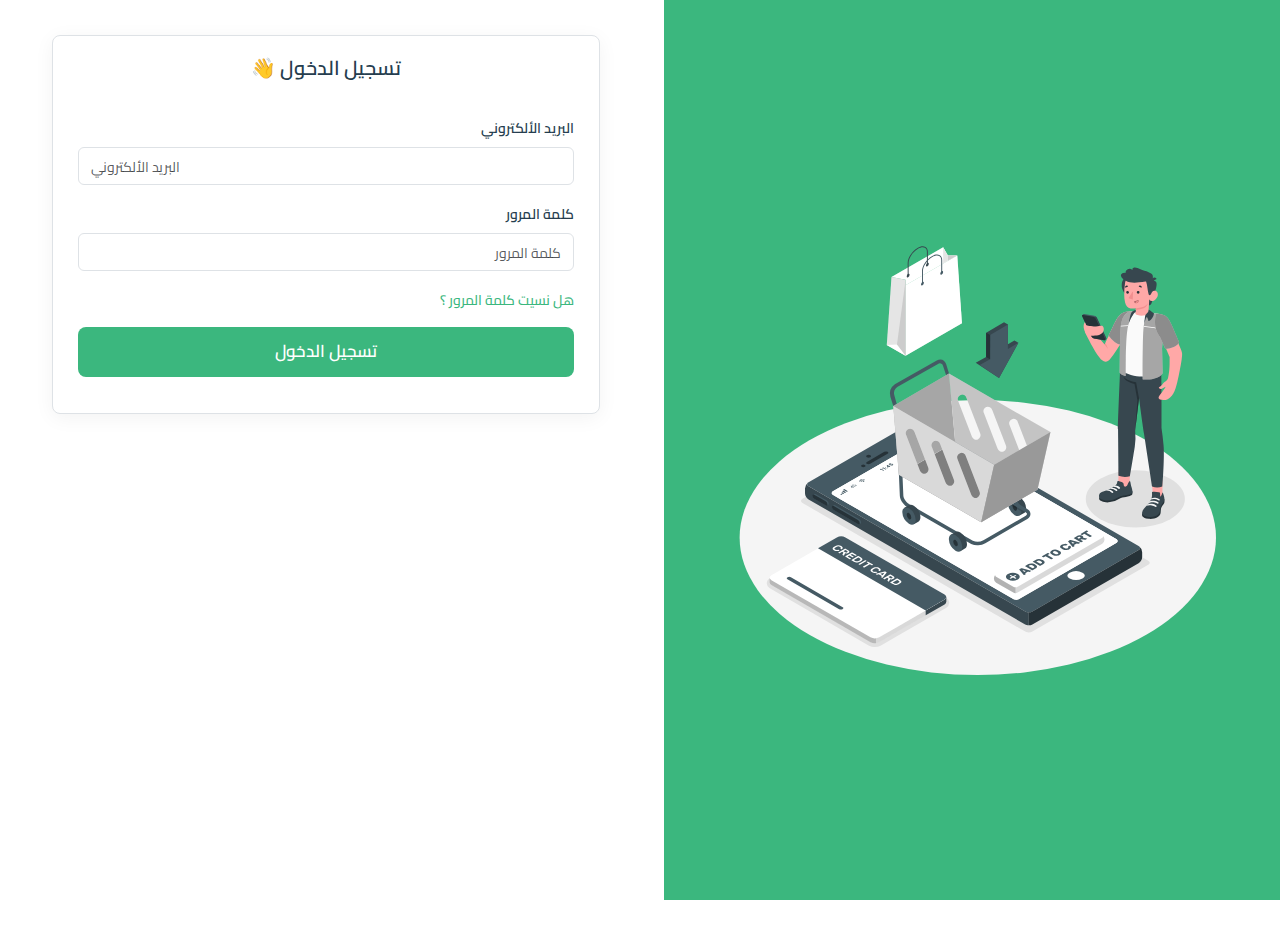
<file: index.html>
<!DOCTYPE html>
<html lang="en">

<head>
  <meta charset="UTF-8" />
  <meta http-equiv="X-UA-Compatible" content="IE=edge" />
  <meta name="viewport" content="width=device-width, initial-scale=1.0" />
  <link rel="stylesheet" href="./assets/sass/main.css" />
  <link rel="stylesheet" href="./src/output.css" />
  <link rel="stylesheet" href="./assets/css/bootstrap.rtl.min.css" />
  <link rel="stylesheet" href="./assets/css/datatable.css" />
  <link rel="stylesheet" href="./assets/css/all.min.css" />
  <title>Seller Dashboard</title>
  <link rel="icon" href="./assets/images/logo-1.png" type="image/x-icon" />
</head>

<body>
    <div class="auth__layout h-full pb-5">
        <div class="row">
            <div class="col-lg-6">
                <div class="auth_layout_img bg-primary-color h-[100vh] w-full justify-center items-center flex-row hidden  lg:flex">
                    <img src="./assets/images/add-cart.svg" alt="img" height="500" width="500" loading="lazy">
                </div>
            </div>
            <div class="col-lg-6">
                <div class="auth__form bg-[#fff] sm:px-[40px] px-[20px]">
                    <div class="form !bg-[#fff] border border-solid border-[#DDD8F9] rounded-lg py-[15px] sm:py-[20px] px-[12px] sm:px-[25px] mt-[35px]" style="box-shadow: 0px 4px 20px 0px rgba(0, 0, 0, 0.05);">
                        <h2 class="text-third-color font-semibold text-[20px] flex justify-center items-center flex-row w-full mb-[35px]"> تسجيل الدخول 👋 </h2>
                        <form action="">
                            <div class="mb-3">
                                <label for="" class="form-label text-third-color font-semibold text-[14px] mb-2"> البريد الألكتروني </label>
                                <input type="email" class="form-control" id="" placeholder="البريد الألكتروني">
                            </div>
                            <div class="mb-3">
                                <label for="" class="form-label text-third-color font-semibold text-[14px] mb-2"> كلمة المرور </label>
                                <input type="password" class="form-control" id="" placeholder="كلمة المرور">
                            </div>
                            <div class="mb-3">
                                <a href="./forget-password.html" class="text-primary-color font-medium text-[14px]"> هل نسيت كلمة المرور ؟  </a>
                            </div>
                            <div class="my-3">
                                <!-- <button type="submit" class="w-full bg-primary-color text-white font-semibold text-[17px] rounded-lg py-[12px] px-[20px]"> تسجيل الدخول </button> -->
                                <a href="./home.html" class="flex justify-center items-center w-full bg-primary-color text-white font-semibold text-[17px] rounded-lg py-[12px] px-[20px]"> تسجيل الدخول </a>
                            </div>
                        </form>
                    </div>
                </div>
            </div>
        </div>
    </div>

<script src="./assets/js/jquery.js"></script>
<script src="./assets/js/bootstrap.min.js"></script>
<script src="./assets/js/datatable.js"></script>
<script src="./assets/js/all.min.js"></script>
<script src="./assets/js/main.js"></script>
</body>

</html>
</file>
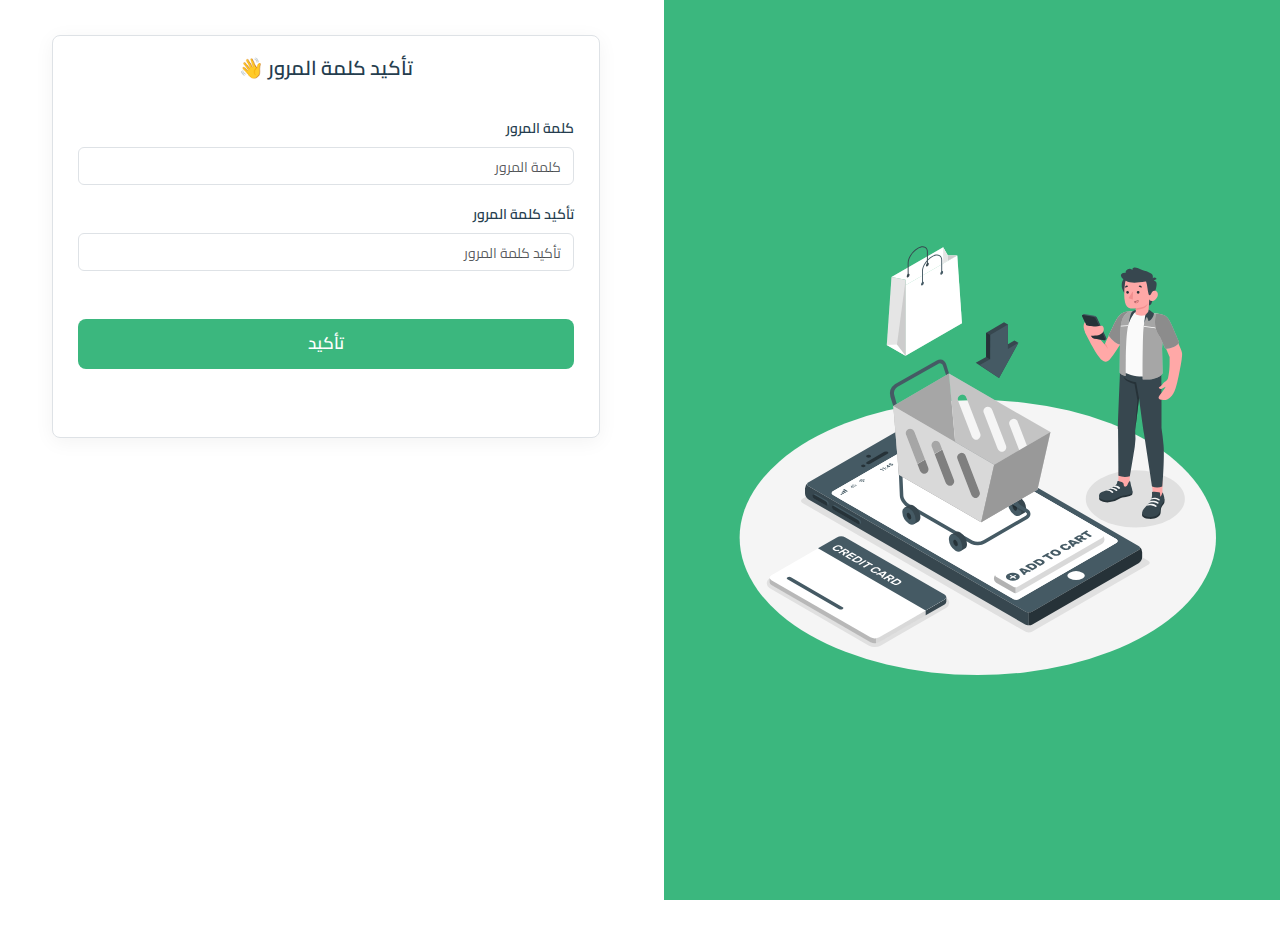
<file: confirm-password.html>
<!DOCTYPE html>
<html lang="en">

<head>
  <meta charset="UTF-8" />
  <meta http-equiv="X-UA-Compatible" content="IE=edge" />
  <meta name="viewport" content="width=device-width, initial-scale=1.0" />
  <link rel="stylesheet" href="./assets/sass/main.css" />
  <link rel="stylesheet" href="./src/output.css" />
  <link rel="stylesheet" href="./assets/css/bootstrap.rtl.min.css" />
  <link rel="stylesheet" href="./assets/css/datatable.css" />
  <link rel="stylesheet" href="./assets/css/all.min.css" />
  <title>Seller Dashboard</title>
  <link rel="icon" href="./assets/images/logo-1.png" type="image/x-icon" />
</head>

<body>
    <div class="auth__layout h-full pb-5">
        <div class="row">
            <div class="col-lg-6">
                <div class="auth_layout_img bg-primary-color h-[100vh] w-full justify-center items-center flex-row hidden  lg:flex">
                    <img src="./assets/images/add-cart.svg" alt="img" height="500" width="500" loading="lazy">
                </div>
            </div>
            <div class="col-lg-6">
                <div class="auth__form bg-[#fff] sm:px-[40px] px-[20px]">
                    <div class="form !bg-[#fff] border border-solid border-[#DDD8F9] rounded-lg py-[15px] sm:py-[20px] px-[12px] sm:px-[25px] mt-[35px]" style="box-shadow: 0px 4px 20px 0px rgba(0, 0, 0, 0.05);">
                        <h2 class="text-third-color font-semibold text-[20px] flex justify-center items-center flex-row w-full mb-[35px]"> تأكيد كلمة المرور 👋 </h2>
                        <form action="">
                            <div class="mb-3">
                                <label for="" class="form-label text-third-color font-semibold text-[14px] mb-2"> كلمة المرور </label>
                                <input type="password" class="form-control" id="" placeholder="كلمة المرور">
                            </div>
                            <div class="mb-3">
                                <label for="" class="form-label text-third-color font-semibold text-[14px] mb-2"> تأكيد كلمة المرور</label>
                                <input type="password" class="form-control" id="" placeholder="تأكيد كلمة المرور">
                            </div>
                            <div class="my-5">
                                <button type="submit" class="w-full bg-primary-color text-white font-semibold text-[17px] rounded-lg py-[12px] px-[20px]"> تأكيد </button>
                            </div>
                        </form>
                    </div>
                </div>
            </div>
        </div>
    </div>

<script src="./assets/js/jquery.js"></script>
<script src="./assets/js/bootstrap.min.js"></script>
<script src="./assets/js/datatable.js"></script>
<script src="./assets/js/all.min.js"></script>
<script src="./assets/js/main.js"></script>
</body>

</html>
</file>
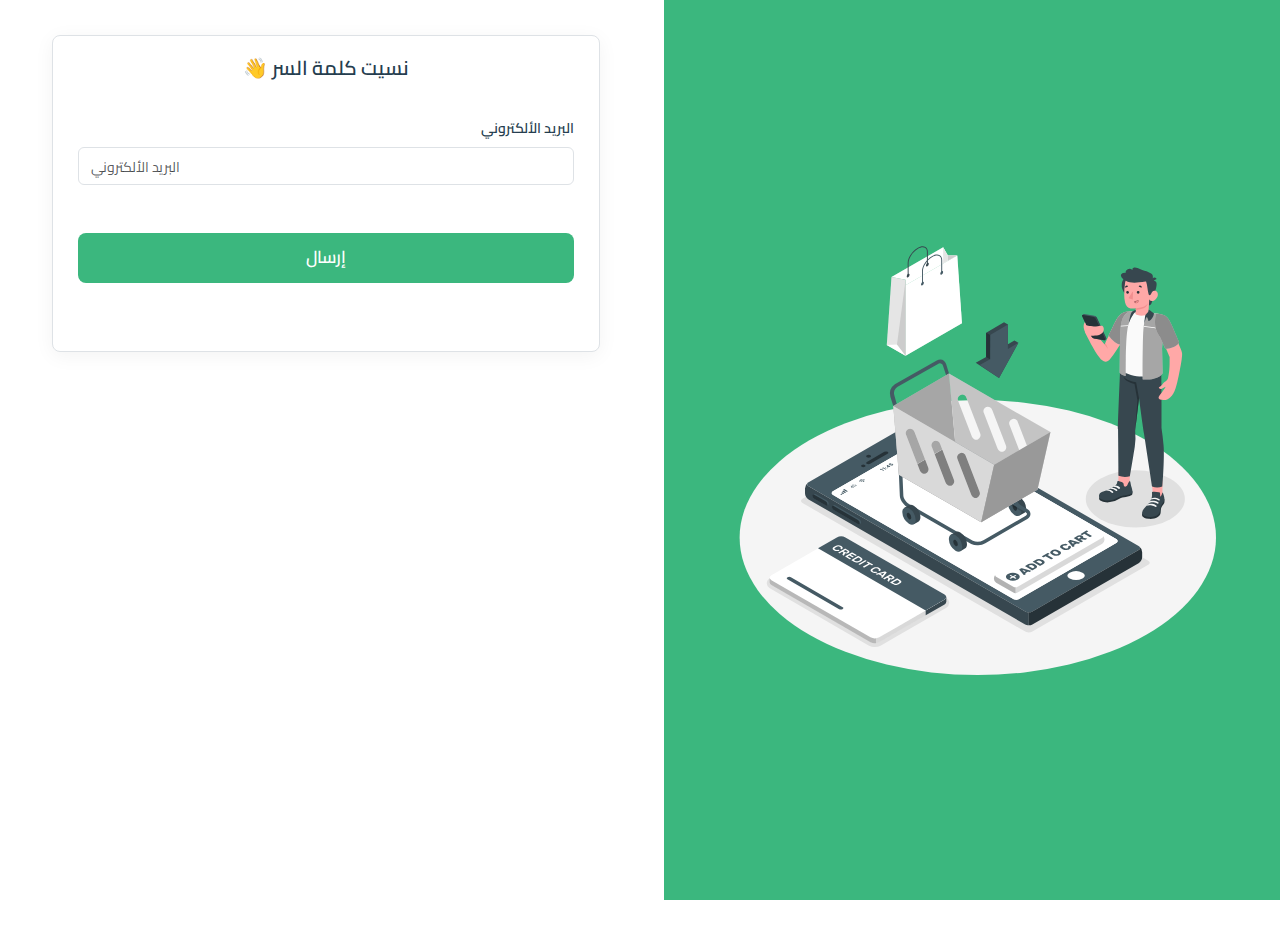
<file: forget-password.html>
<!DOCTYPE html>
<html lang="en">

<head>
  <meta charset="UTF-8" />
  <meta http-equiv="X-UA-Compatible" content="IE=edge" />
  <meta name="viewport" content="width=device-width, initial-scale=1.0" />
  <link rel="stylesheet" href="./assets/sass/main.css" />
  <link rel="stylesheet" href="./src/output.css" />
  <link rel="stylesheet" href="./assets/css/bootstrap.rtl.min.css" />
  <link rel="stylesheet" href="./assets/css/datatable.css" />
  <link rel="stylesheet" href="./assets/css/all.min.css" />
  <title>Seller Dashboard</title>
  <link rel="icon" href="./assets/images/logo-1.png" type="image/x-icon" />
</head>

<body>
    <div class="auth__layout h-full pb-5">
        <div class="row">
            <div class="col-lg-6">
                <div class="auth_layout_img bg-primary-color h-[100vh] w-full justify-center items-center flex-row hidden  lg:flex">
                    <img src="./assets/images/add-cart.svg" alt="img" height="500" width="500" loading="lazy">
                </div>
            </div>
            <div class="col-lg-6">
                <div class="auth__form bg-[#fff] sm:px-[40px] px-[20px]">
                    <div class="form !bg-[#fff] border border-solid border-[#DDD8F9] rounded-lg py-[15px] sm:py-[20px] px-[12px] sm:px-[25px] mt-[35px]" style="box-shadow: 0px 4px 20px 0px rgba(0, 0, 0, 0.05);">
                        <h2 class="text-third-color font-semibold text-[20px] flex justify-center items-center flex-row w-full mb-[35px]"> نسيت كلمة السر 👋 </h2>
                        <form action="">
                            <div class="mb-3">
                                <label for="" class="form-label text-third-color font-semibold text-[14px] mb-2"> البريد الألكتروني </label>
                                <input type="email" class="form-control" id="" placeholder="البريد الألكتروني">
                            </div>
                            <div class="my-5 w-full">
                                <!-- <button class="flex justify-center items-center w-full bg-primary-color text-white font-semibold text-[17px] rounded-lg py-[12px] px-[20px]"> إرسال </button> -->
                                <a href="./confirm-password.html" class="flex justify-center items-center w-full bg-primary-color text-white font-semibold text-[17px] rounded-lg py-[12px] px-[20px]"> إرسال </a>
                            </div>
                        </form>
                    </div>
                </div>
            </div>
        </div>
    </div>

<script src="./assets/js/jquery.js"></script>
<script src="./assets/js/bootstrap.min.js"></script>
<script src="./assets/js/datatable.js"></script>
<script src="./assets/js/all.min.js"></script>
<script src="./assets/js/main.js"></script>
</body>

</html>
</file>
<file: assets/css/datatable.css>
@charset "UTF-8";
:root {
  --dt-row-selected: 13, 110, 253;
  --dt-row-selected-text: 255, 255, 255;
  --dt-row-selected-link: 9, 10, 11;
  --dt-row-stripe: 0, 0, 0;
  --dt-row-hover: 0, 0, 0;
  --dt-column-ordering: 0, 0, 0;
  --dt-html-background: white;
}
:root.dark {
  --dt-html-background: rgb(33, 37, 41);
}

table.dataTable td.dt-control {
  text-align: center;
  cursor: pointer;
}
table.dataTable td.dt-control:before {
  display: inline-block;
  box-sizing: border-box;
  content: "";
  border-top: 5px solid transparent;
  border-left: 10px solid rgba(0, 0, 0, 0.5);
  border-bottom: 5px solid transparent;
  border-right: 0px solid transparent;
}
table.dataTable tr.dt-hasChild td.dt-control:before {
  border-top: 10px solid rgba(0, 0, 0, 0.5);
  border-left: 5px solid transparent;
  border-bottom: 0px solid transparent;
  border-right: 5px solid transparent;
}

html.dark table.dataTable td.dt-control:before,
:root[data-bs-theme=dark] table.dataTable td.dt-control:before {
  border-left-color: rgba(255, 255, 255, 0.5);
}
html.dark table.dataTable tr.dt-hasChild td.dt-control:before,
:root[data-bs-theme=dark] table.dataTable tr.dt-hasChild td.dt-control:before {
  border-top-color: rgba(255, 255, 255, 0.5);
  border-left-color: transparent;
}

div.dt-scroll-body thead tr,
div.dt-scroll-body tfoot tr {
  height: 0;
}
div.dt-scroll-body thead tr th, div.dt-scroll-body thead tr td,
div.dt-scroll-body tfoot tr th,
div.dt-scroll-body tfoot tr td {
  height: 0 !important;
  padding-top: 0px !important;
  padding-bottom: 0px !important;
  border-top-width: 0px !important;
  border-bottom-width: 0px !important;
}
div.dt-scroll-body thead tr th div.dt-scroll-sizing, div.dt-scroll-body thead tr td div.dt-scroll-sizing,
div.dt-scroll-body tfoot tr th div.dt-scroll-sizing,
div.dt-scroll-body tfoot tr td div.dt-scroll-sizing {
  height: 0 !important;
  overflow: hidden !important;
}

table.dataTable thead > tr > th:active,
table.dataTable thead > tr > td:active {
  outline: none;
}
table.dataTable thead > tr > th.dt-orderable-asc span.dt-column-order:before, table.dataTable thead > tr > th.dt-ordering-asc span.dt-column-order:before,
table.dataTable thead > tr > td.dt-orderable-asc span.dt-column-order:before,
table.dataTable thead > tr > td.dt-ordering-asc span.dt-column-order:before {
  position: absolute;
  display: block;
  bottom: 50%;
  content: "▲";
  content: "▲"/"";
}
table.dataTable thead > tr > th.dt-orderable-desc span.dt-column-order:after, table.dataTable thead > tr > th.dt-ordering-desc span.dt-column-order:after,
table.dataTable thead > tr > td.dt-orderable-desc span.dt-column-order:after,
table.dataTable thead > tr > td.dt-ordering-desc span.dt-column-order:after {
  position: absolute;
  display: block;
  top: 50%;
  content: "▼";
  content: "▼"/"";
}
table.dataTable thead > tr > th.dt-orderable-asc, table.dataTable thead > tr > th.dt-orderable-desc, table.dataTable thead > tr > th.dt-ordering-asc, table.dataTable thead > tr > th.dt-ordering-desc,
table.dataTable thead > tr > td.dt-orderable-asc,
table.dataTable thead > tr > td.dt-orderable-desc,
table.dataTable thead > tr > td.dt-ordering-asc,
table.dataTable thead > tr > td.dt-ordering-desc {
  position: relative;
  padding-right: 30px;
}
table.dataTable thead > tr > th.dt-orderable-asc span.dt-column-order, table.dataTable thead > tr > th.dt-orderable-desc span.dt-column-order, table.dataTable thead > tr > th.dt-ordering-asc span.dt-column-order, table.dataTable thead > tr > th.dt-ordering-desc span.dt-column-order,
table.dataTable thead > tr > td.dt-orderable-asc span.dt-column-order,
table.dataTable thead > tr > td.dt-orderable-desc span.dt-column-order,
table.dataTable thead > tr > td.dt-ordering-asc span.dt-column-order,
table.dataTable thead > tr > td.dt-ordering-desc span.dt-column-order {
  position: absolute;
  right: 12px;
  top: 0;
  bottom: 0;
  width: 12px;
}
table.dataTable thead > tr > th.dt-orderable-asc span.dt-column-order:before, table.dataTable thead > tr > th.dt-orderable-asc span.dt-column-order:after, table.dataTable thead > tr > th.dt-orderable-desc span.dt-column-order:before, table.dataTable thead > tr > th.dt-orderable-desc span.dt-column-order:after, table.dataTable thead > tr > th.dt-ordering-asc span.dt-column-order:before, table.dataTable thead > tr > th.dt-ordering-asc span.dt-column-order:after, table.dataTable thead > tr > th.dt-ordering-desc span.dt-column-order:before, table.dataTable thead > tr > th.dt-ordering-desc span.dt-column-order:after,
table.dataTable thead > tr > td.dt-orderable-asc span.dt-column-order:before,
table.dataTable thead > tr > td.dt-orderable-asc span.dt-column-order:after,
table.dataTable thead > tr > td.dt-orderable-desc span.dt-column-order:before,
table.dataTable thead > tr > td.dt-orderable-desc span.dt-column-order:after,
table.dataTable thead > tr > td.dt-ordering-asc span.dt-column-order:before,
table.dataTable thead > tr > td.dt-ordering-asc span.dt-column-order:after,
table.dataTable thead > tr > td.dt-ordering-desc span.dt-column-order:before,
table.dataTable thead > tr > td.dt-ordering-desc span.dt-column-order:after {
  left: 0;
  opacity: 0.125;
  line-height: 9px;
  font-size: 0.8em;
}
table.dataTable thead > tr > th.dt-orderable-asc, table.dataTable thead > tr > th.dt-orderable-desc,
table.dataTable thead > tr > td.dt-orderable-asc,
table.dataTable thead > tr > td.dt-orderable-desc {
  cursor: pointer;
}
table.dataTable thead > tr > th.dt-orderable-asc:hover, table.dataTable thead > tr > th.dt-orderable-desc:hover,
table.dataTable thead > tr > td.dt-orderable-asc:hover,
table.dataTable thead > tr > td.dt-orderable-desc:hover {
  outline: 2px solid rgba(0, 0, 0, 0.05);
  outline-offset: -2px;
}
table.dataTable thead > tr > th.dt-ordering-asc span.dt-column-order:before, table.dataTable thead > tr > th.dt-ordering-desc span.dt-column-order:after,
table.dataTable thead > tr > td.dt-ordering-asc span.dt-column-order:before,
table.dataTable thead > tr > td.dt-ordering-desc span.dt-column-order:after {
  opacity: 0.6;
}
table.dataTable thead > tr > th.sorting_desc_disabled span.dt-column-order:after, table.dataTable thead > tr > th.sorting_asc_disabled span.dt-column-order:before,
table.dataTable thead > tr > td.sorting_desc_disabled span.dt-column-order:after,
table.dataTable thead > tr > td.sorting_asc_disabled span.dt-column-order:before {
  display: none;
}
table.dataTable thead > tr > th:active,
table.dataTable thead > tr > td:active {
  outline: none;
}

div.dt-scroll-body > table.dataTable > thead > tr > th,
div.dt-scroll-body > table.dataTable > thead > tr > td {
  overflow: hidden;
}

:root.dark table.dataTable thead > tr > th.dt-orderable-asc:hover, :root.dark table.dataTable thead > tr > th.dt-orderable-desc:hover,
:root.dark table.dataTable thead > tr > td.dt-orderable-asc:hover,
:root.dark table.dataTable thead > tr > td.dt-orderable-desc:hover,
:root[data-bs-theme=dark] table.dataTable thead > tr > th.dt-orderable-asc:hover,
:root[data-bs-theme=dark] table.dataTable thead > tr > th.dt-orderable-desc:hover,
:root[data-bs-theme=dark] table.dataTable thead > tr > td.dt-orderable-asc:hover,
:root[data-bs-theme=dark] table.dataTable thead > tr > td.dt-orderable-desc:hover {
  outline: 2px solid rgba(255, 255, 255, 0.05);
}

div.dt-processing {
  position: absolute;
  top: 50%;
  left: 50%;
  width: 200px;
  margin-left: -100px;
  margin-top: -22px;
  text-align: center;
  padding: 2px;
  z-index: 10;
}
div.dt-processing > div:last-child {
  position: relative;
  width: 80px;
  height: 15px;
  margin: 1em auto;
}
div.dt-processing > div:last-child > div {
  position: absolute;
  top: 0;
  width: 13px;
  height: 13px;
  border-radius: 50%;
  background: rgb(13, 110, 253);
  background: rgb(var(--dt-row-selected));
  animation-timing-function: cubic-bezier(0, 1, 1, 0);
}
div.dt-processing > div:last-child > div:nth-child(1) {
  left: 8px;
  animation: datatables-loader-1 0.6s infinite;
}
div.dt-processing > div:last-child > div:nth-child(2) {
  left: 8px;
  animation: datatables-loader-2 0.6s infinite;
}
div.dt-processing > div:last-child > div:nth-child(3) {
  left: 32px;
  animation: datatables-loader-2 0.6s infinite;
}
div.dt-processing > div:last-child > div:nth-child(4) {
  left: 56px;
  animation: datatables-loader-3 0.6s infinite;
}

@keyframes datatables-loader-1 {
  0% {
    transform: scale(0);
  }
  100% {
    transform: scale(1);
  }
}
@keyframes datatables-loader-3 {
  0% {
    transform: scale(1);
  }
  100% {
    transform: scale(0);
  }
}
@keyframes datatables-loader-2 {
  0% {
    transform: translate(0, 0);
  }
  100% {
    transform: translate(24px, 0);
  }
}
table.dataTable.nowrap th, table.dataTable.nowrap td {
  white-space: nowrap;
}
table.dataTable th,
table.dataTable td {
  box-sizing: border-box;
}
table.dataTable th.dt-left,
table.dataTable td.dt-left {
  text-align: left;
}
table.dataTable th.dt-center,
table.dataTable td.dt-center {
  text-align: center;
}
table.dataTable th.dt-right,
table.dataTable td.dt-right {
  text-align: right;
}
table.dataTable th.dt-justify,
table.dataTable td.dt-justify {
  text-align: justify;
}
table.dataTable th.dt-nowrap,
table.dataTable td.dt-nowrap {
  white-space: nowrap;
}
table.dataTable th.dt-empty,
table.dataTable td.dt-empty {
  text-align: center;
  vertical-align: top;
}
table.dataTable th.dt-type-numeric, table.dataTable th.dt-type-date,
table.dataTable td.dt-type-numeric,
table.dataTable td.dt-type-date {
  text-align: right;
}
table.dataTable thead th,
table.dataTable thead td,
table.dataTable tfoot th,
table.dataTable tfoot td {
  text-align: left;
}
table.dataTable thead th.dt-head-left,
table.dataTable thead td.dt-head-left,
table.dataTable tfoot th.dt-head-left,
table.dataTable tfoot td.dt-head-left {
  text-align: left;
}
table.dataTable thead th.dt-head-center,
table.dataTable thead td.dt-head-center,
table.dataTable tfoot th.dt-head-center,
table.dataTable tfoot td.dt-head-center {
  text-align: center;
}
table.dataTable thead th.dt-head-right,
table.dataTable thead td.dt-head-right,
table.dataTable tfoot th.dt-head-right,
table.dataTable tfoot td.dt-head-right {
  text-align: right;
}
table.dataTable thead th.dt-head-justify,
table.dataTable thead td.dt-head-justify,
table.dataTable tfoot th.dt-head-justify,
table.dataTable tfoot td.dt-head-justify {
  text-align: justify;
}
table.dataTable thead th.dt-head-nowrap,
table.dataTable thead td.dt-head-nowrap,
table.dataTable tfoot th.dt-head-nowrap,
table.dataTable tfoot td.dt-head-nowrap {
  white-space: nowrap;
}
table.dataTable tbody th.dt-body-left,
table.dataTable tbody td.dt-body-left {
  text-align: left;
}
table.dataTable tbody th.dt-body-center,
table.dataTable tbody td.dt-body-center {
  text-align: center;
}
table.dataTable tbody th.dt-body-right,
table.dataTable tbody td.dt-body-right {
  text-align: right;
}
table.dataTable tbody th.dt-body-justify,
table.dataTable tbody td.dt-body-justify {
  text-align: justify;
}
table.dataTable tbody th.dt-body-nowrap,
table.dataTable tbody td.dt-body-nowrap {
  white-space: nowrap;
}

/*
 * Table styles
 */
table.dataTable {
  width: 100%;
  margin: 0 auto;
  border-spacing: 0;
  /*
   * Header and footer styles
   */
  /*
   * Body styles
   */
}
table.dataTable thead th,
table.dataTable tfoot th {
  font-weight: bold;
}
table.dataTable > thead > tr > th,
table.dataTable > thead > tr > td {
  padding: 10px;
  border-bottom: 1px solid rgba(0, 0, 0, 0.3);
}
table.dataTable > thead > tr > th:active,
table.dataTable > thead > tr > td:active {
  outline: none;
}
table.dataTable > tfoot > tr > th,
table.dataTable > tfoot > tr > td {
  border-top: 1px solid rgba(0, 0, 0, 0.3);
  padding: 10px 10px 6px 10px;
}
table.dataTable > tbody > tr {
  background-color: transparent;
}
table.dataTable > tbody > tr:first-child > * {
  border-top: none;
}
table.dataTable > tbody > tr:last-child > * {
  border-bottom: none;
}
table.dataTable > tbody > tr.selected > * {
  box-shadow: inset 0 0 0 9999px rgba(13, 110, 253, 0.9);
  box-shadow: inset 0 0 0 9999px rgba(var(--dt-row-selected), 0.9);
  color: rgb(255, 255, 255);
  color: rgb(var(--dt-row-selected-text));
}
table.dataTable > tbody > tr.selected a {
  color: rgb(9, 10, 11);
  color: rgb(var(--dt-row-selected-link));
}
table.dataTable > tbody > tr > th,
table.dataTable > tbody > tr > td {
  padding: 8px 10px;
}
table.dataTable.row-border > tbody > tr > *, table.dataTable.display > tbody > tr > * {
  border-top: 1px solid rgba(0, 0, 0, 0.15);
}
table.dataTable.row-border > tbody > tr:first-child > *, table.dataTable.display > tbody > tr:first-child > * {
  border-top: none;
}
table.dataTable.row-border > tbody > tr.selected + tr.selected > td, table.dataTable.display > tbody > tr.selected + tr.selected > td {
  border-top-color: rgba(13, 110, 253, 0.65);
  border-top-color: rgba(var(--dt-row-selected), 0.65);
}
table.dataTable.cell-border > tbody > tr > * {
  border-top: 1px solid rgba(0, 0, 0, 0.15);
  border-right: 1px solid rgba(0, 0, 0, 0.15);
}
table.dataTable.cell-border > tbody > tr > *:first-child {
  border-left: 1px solid rgba(0, 0, 0, 0.15);
}
table.dataTable.cell-border > tbody > tr:first-child > * {
  border-top: 1px solid rgba(0, 0, 0, 0.3);
}
table.dataTable.stripe > tbody > tr:nth-child(odd) > *, table.dataTable.display > tbody > tr:nth-child(odd) > * {
  box-shadow: inset 0 0 0 9999px rgba(0, 0, 0, 0.023);
  box-shadow: inset 0 0 0 9999px rgba(var(--dt-row-stripe), 0.023);
}
table.dataTable.stripe > tbody > tr:nth-child(odd).selected > *, table.dataTable.display > tbody > tr:nth-child(odd).selected > * {
  box-shadow: inset 0 0 0 9999px rgba(13, 110, 253, 0.923);
  box-shadow: inset 0 0 0 9999px rgba(var(--dt-row-selected), 0.923);
}
table.dataTable.hover > tbody > tr:hover > *, table.dataTable.display > tbody > tr:hover > * {
  box-shadow: inset 0 0 0 9999px rgba(0, 0, 0, 0.035);
  box-shadow: inset 0 0 0 9999px rgba(var(--dt-row-hover), 0.035);
}
table.dataTable.hover > tbody > tr.selected:hover > *, table.dataTable.display > tbody > tr.selected:hover > * {
  box-shadow: inset 0 0 0 9999px #0d6efd !important;
  box-shadow: inset 0 0 0 9999px rgba(var(--dt-row-selected), 1) !important;
}
table.dataTable.order-column > tbody tr > .sorting_1,
table.dataTable.order-column > tbody tr > .sorting_2,
table.dataTable.order-column > tbody tr > .sorting_3, table.dataTable.display > tbody tr > .sorting_1,
table.dataTable.display > tbody tr > .sorting_2,
table.dataTable.display > tbody tr > .sorting_3 {
  box-shadow: inset 0 0 0 9999px rgba(0, 0, 0, 0.019);
  box-shadow: inset 0 0 0 9999px rgba(var(--dt-column-ordering), 0.019);
}
table.dataTable.order-column > tbody tr.selected > .sorting_1,
table.dataTable.order-column > tbody tr.selected > .sorting_2,
table.dataTable.order-column > tbody tr.selected > .sorting_3, table.dataTable.display > tbody tr.selected > .sorting_1,
table.dataTable.display > tbody tr.selected > .sorting_2,
table.dataTable.display > tbody tr.selected > .sorting_3 {
  box-shadow: inset 0 0 0 9999px rgba(13, 110, 253, 0.919);
  box-shadow: inset 0 0 0 9999px rgba(var(--dt-row-selected), 0.919);
}
table.dataTable.display > tbody > tr:nth-child(odd) > .sorting_1, table.dataTable.order-column.stripe > tbody > tr:nth-child(odd) > .sorting_1 {
  box-shadow: inset 0 0 0 9999px rgba(0, 0, 0, 0.054);
  box-shadow: inset 0 0 0 9999px rgba(var(--dt-column-ordering), 0.054);
}
table.dataTable.display > tbody > tr:nth-child(odd) > .sorting_2, table.dataTable.order-column.stripe > tbody > tr:nth-child(odd) > .sorting_2 {
  box-shadow: inset 0 0 0 9999px rgba(0, 0, 0, 0.047);
  box-shadow: inset 0 0 0 9999px rgba(var(--dt-column-ordering), 0.047);
}
table.dataTable.display > tbody > tr:nth-child(odd) > .sorting_3, table.dataTable.order-column.stripe > tbody > tr:nth-child(odd) > .sorting_3 {
  box-shadow: inset 0 0 0 9999px rgba(0, 0, 0, 0.039);
  box-shadow: inset 0 0 0 9999px rgba(var(--dt-column-ordering), 0.039);
}
table.dataTable.display > tbody > tr:nth-child(odd).selected > .sorting_1, table.dataTable.order-column.stripe > tbody > tr:nth-child(odd).selected > .sorting_1 {
  box-shadow: inset 0 0 0 9999px rgba(13, 110, 253, 0.954);
  box-shadow: inset 0 0 0 9999px rgba(var(--dt-row-selected), 0.954);
}
table.dataTable.display > tbody > tr:nth-child(odd).selected > .sorting_2, table.dataTable.order-column.stripe > tbody > tr:nth-child(odd).selected > .sorting_2 {
  box-shadow: inset 0 0 0 9999px rgba(13, 110, 253, 0.947);
  box-shadow: inset 0 0 0 9999px rgba(var(--dt-row-selected), 0.947);
}
table.dataTable.display > tbody > tr:nth-child(odd).selected > .sorting_3, table.dataTable.order-column.stripe > tbody > tr:nth-child(odd).selected > .sorting_3 {
  box-shadow: inset 0 0 0 9999px rgba(13, 110, 253, 0.939);
  box-shadow: inset 0 0 0 9999px rgba(var(--dt-row-selected), 0.939);
}
table.dataTable.display > tbody > tr.even > .sorting_1, table.dataTable.order-column.stripe > tbody > tr.even > .sorting_1 {
  box-shadow: inset 0 0 0 9999px rgba(0, 0, 0, 0.019);
  box-shadow: inset 0 0 0 9999px rgba(var(--dt-column-ordering), 0.019);
}
table.dataTable.display > tbody > tr.even > .sorting_2, table.dataTable.order-column.stripe > tbody > tr.even > .sorting_2 {
  box-shadow: inset 0 0 0 9999px rgba(0, 0, 0, 0.011);
  box-shadow: inset 0 0 0 9999px rgba(var(--dt-column-ordering), 0.011);
}
table.dataTable.display > tbody > tr.even > .sorting_3, table.dataTable.order-column.stripe > tbody > tr.even > .sorting_3 {
  box-shadow: inset 0 0 0 9999px rgba(0, 0, 0, 0.003);
  box-shadow: inset 0 0 0 9999px rgba(var(--dt-column-ordering), 0.003);
}
table.dataTable.display > tbody > tr.even.selected > .sorting_1, table.dataTable.order-column.stripe > tbody > tr.even.selected > .sorting_1 {
  box-shadow: inset 0 0 0 9999px rgba(13, 110, 253, 0.919);
  box-shadow: inset 0 0 0 9999px rgba(var(--dt-row-selected), 0.919);
}
table.dataTable.display > tbody > tr.even.selected > .sorting_2, table.dataTable.order-column.stripe > tbody > tr.even.selected > .sorting_2 {
  box-shadow: inset 0 0 0 9999px rgba(13, 110, 253, 0.911);
  box-shadow: inset 0 0 0 9999px rgba(var(--dt-row-selected), 0.911);
}
table.dataTable.display > tbody > tr.even.selected > .sorting_3, table.dataTable.order-column.stripe > tbody > tr.even.selected > .sorting_3 {
  box-shadow: inset 0 0 0 9999px rgba(13, 110, 253, 0.903);
  box-shadow: inset 0 0 0 9999px rgba(var(--dt-row-selected), 0.903);
}
table.dataTable.display tbody tr:hover > .sorting_1, table.dataTable.order-column.hover tbody tr:hover > .sorting_1 {
  box-shadow: inset 0 0 0 9999px rgba(0, 0, 0, 0.082);
  box-shadow: inset 0 0 0 9999px rgba(var(--dt-row-hover), 0.082);
}
table.dataTable.display tbody tr:hover > .sorting_2, table.dataTable.order-column.hover tbody tr:hover > .sorting_2 {
  box-shadow: inset 0 0 0 9999px rgba(0, 0, 0, 0.074);
  box-shadow: inset 0 0 0 9999px rgba(var(--dt-row-hover), 0.074);
}
table.dataTable.display tbody tr:hover > .sorting_3, table.dataTable.order-column.hover tbody tr:hover > .sorting_3 {
  box-shadow: inset 0 0 0 9999px rgba(0, 0, 0, 0.062);
  box-shadow: inset 0 0 0 9999px rgba(var(--dt-row-hover), 0.062);
}
table.dataTable.display tbody tr:hover.selected > .sorting_1, table.dataTable.order-column.hover tbody tr:hover.selected > .sorting_1 {
  box-shadow: inset 0 0 0 9999px rgba(13, 110, 253, 0.982);
  box-shadow: inset 0 0 0 9999px rgba(var(--dt-row-selected), 0.982);
}
table.dataTable.display tbody tr:hover.selected > .sorting_2, table.dataTable.order-column.hover tbody tr:hover.selected > .sorting_2 {
  box-shadow: inset 0 0 0 9999px rgba(13, 110, 253, 0.974);
  box-shadow: inset 0 0 0 9999px rgba(var(--dt-row-selected), 0.974);
}
table.dataTable.display tbody tr:hover.selected > .sorting_3, table.dataTable.order-column.hover tbody tr:hover.selected > .sorting_3 {
  box-shadow: inset 0 0 0 9999px rgba(13, 110, 253, 0.962);
  box-shadow: inset 0 0 0 9999px rgba(var(--dt-row-selected), 0.962);
}
table.dataTable.compact thead th,
table.dataTable.compact thead td,
table.dataTable.compact tfoot th,
table.dataTable.compact tfoot td,
table.dataTable.compact tbody th,
table.dataTable.compact tbody td {
  padding: 4px;
}

/*
 * Control feature layout
 */
div.dt-container {
  position: relative;
  clear: both;
}
div.dt-container div.dt-layout-row {
  display: table;
  clear: both;
  width: 100%;
}
div.dt-container div.dt-layout-row.dt-layout-table {
  display: block;
}
div.dt-container div.dt-layout-row.dt-layout-table div.dt-layout-cell {
  display: block;
}
div.dt-container div.dt-layout-cell {
  display: table-cell;
  vertical-align: middle;
  padding: 5px 0;
}
div.dt-container div.dt-layout-cell.dt-full {
  text-align: center;
}
div.dt-container div.dt-layout-cell.dt-start {
  text-align: left;
}
div.dt-container div.dt-layout-cell.dt-end {
  text-align: right;
}
div.dt-container div.dt-layout-cell:empty {
  display: none;
}
div.dt-container .dt-search input {
  border: 1px solid #aaa;
  border-radius: 3px;
  padding: 5px;
  background-color: transparent;
  color: inherit;
  margin-left: 3px;
}
div.dt-container .dt-input {
  border: 1px solid #aaa;
  border-radius: 3px;
  padding: 5px;
  background-color: transparent;
  color: inherit;
}
div.dt-container select.dt-input {
  padding: 4px;
}
div.dt-container .dt-paging .dt-paging-button {
  box-sizing: border-box;
  display: inline-block;
  min-width: 1.5em;
  padding: 0.5em 1em;
  margin-left: 2px;
  text-align: center;
  text-decoration: none !important;
  cursor: pointer;
  color: inherit !important;
  border: 1px solid transparent;
  border-radius: 2px;
  background: transparent;
}
div.dt-container .dt-paging .dt-paging-button.current, div.dt-container .dt-paging .dt-paging-button.current:hover {
  color: inherit !important;
  border: 1px solid rgba(0, 0, 0, 0.3);
  background-color: rgba(0, 0, 0, 0.05);
  background: -webkit-gradient(linear, left top, left bottom, color-stop(0%, rgba(230, 230, 230, 0.05)), color-stop(100%, rgba(0, 0, 0, 0.05))); /* Chrome,Safari4+ */
  background: -webkit-linear-gradient(top, rgba(230, 230, 230, 0.05) 0%, rgba(0, 0, 0, 0.05) 100%); /* Chrome10+,Safari5.1+ */
  background: -moz-linear-gradient(top, rgba(230, 230, 230, 0.05) 0%, rgba(0, 0, 0, 0.05) 100%); /* FF3.6+ */
  background: -ms-linear-gradient(top, rgba(230, 230, 230, 0.05) 0%, rgba(0, 0, 0, 0.05) 100%); /* IE10+ */
  background: -o-linear-gradient(top, rgba(230, 230, 230, 0.05) 0%, rgba(0, 0, 0, 0.05) 100%); /* Opera 11.10+ */
  background: linear-gradient(to bottom, rgba(230, 230, 230, 0.05) 0%, rgba(0, 0, 0, 0.05) 100%); /* W3C */
}
div.dt-container .dt-paging .dt-paging-button.disabled, div.dt-container .dt-paging .dt-paging-button.disabled:hover, div.dt-container .dt-paging .dt-paging-button.disabled:active {
  cursor: default;
  color: rgba(0, 0, 0, 0.5) !important;
  border: 1px solid transparent;
  background: transparent;
  box-shadow: none;
}
div.dt-container .dt-paging .dt-paging-button:hover {
  color: white !important;
  border: 1px solid #111;
  background-color: #111;
  background: -webkit-gradient(linear, left top, left bottom, color-stop(0%, #585858), color-stop(100%, #111)); /* Chrome,Safari4+ */
  background: -webkit-linear-gradient(top, #585858 0%, #111 100%); /* Chrome10+,Safari5.1+ */
  background: -moz-linear-gradient(top, #585858 0%, #111 100%); /* FF3.6+ */
  background: -ms-linear-gradient(top, #585858 0%, #111 100%); /* IE10+ */
  background: -o-linear-gradient(top, #585858 0%, #111 100%); /* Opera 11.10+ */
  background: linear-gradient(to bottom, #585858 0%, #111 100%); /* W3C */
}
div.dt-container .dt-paging .dt-paging-button:active {
  outline: none;
  background-color: #0c0c0c;
  background: -webkit-gradient(linear, left top, left bottom, color-stop(0%, #2b2b2b), color-stop(100%, #0c0c0c)); /* Chrome,Safari4+ */
  background: -webkit-linear-gradient(top, #2b2b2b 0%, #0c0c0c 100%); /* Chrome10+,Safari5.1+ */
  background: -moz-linear-gradient(top, #2b2b2b 0%, #0c0c0c 100%); /* FF3.6+ */
  background: -ms-linear-gradient(top, #2b2b2b 0%, #0c0c0c 100%); /* IE10+ */
  background: -o-linear-gradient(top, #2b2b2b 0%, #0c0c0c 100%); /* Opera 11.10+ */
  background: linear-gradient(to bottom, #2b2b2b 0%, #0c0c0c 100%); /* W3C */
  box-shadow: inset 0 0 3px #111;
}
div.dt-container .dt-paging .ellipsis {
  padding: 0 1em;
}
div.dt-container .dt-length,
div.dt-container .dt-search,
div.dt-container .dt-info,
div.dt-container .dt-processing,
div.dt-container .dt-paging {
  color: inherit;
}
div.dt-container .dataTables_scroll {
  clear: both;
}
div.dt-container .dataTables_scroll div.dt-scroll-body {
  -webkit-overflow-scrolling: touch;
}
div.dt-container .dataTables_scroll div.dt-scroll-body > table > thead > tr > th, div.dt-container .dataTables_scroll div.dt-scroll-body > table > thead > tr > td, div.dt-container .dataTables_scroll div.dt-scroll-body > table > tbody > tr > th, div.dt-container .dataTables_scroll div.dt-scroll-body > table > tbody > tr > td {
  vertical-align: middle;
}
div.dt-container .dataTables_scroll div.dt-scroll-body > table > thead > tr > th > div.dataTables_sizing,
div.dt-container .dataTables_scroll div.dt-scroll-body > table > thead > tr > td > div.dataTables_sizing, div.dt-container .dataTables_scroll div.dt-scroll-body > table > tbody > tr > th > div.dataTables_sizing,
div.dt-container .dataTables_scroll div.dt-scroll-body > table > tbody > tr > td > div.dataTables_sizing {
  height: 0;
  overflow: hidden;
  margin: 0 !important;
  padding: 0 !important;
}
div.dt-container.dt-empty-footer tbody > tr:last-child > * {
  border-bottom: 1px solid rgba(0, 0, 0, 0.3);
}
div.dt-container.dt-empty-footer .dt-scroll-body {
  border-bottom: 1px solid rgba(0, 0, 0, 0.3);
}
div.dt-container.dt-empty-footer .dt-scroll-body tbody > tr:last-child > * {
  border-bottom: none;
}

@media screen and (max-width: 767px) {
  div.dt-container div.dt-layout-row {
    display: block;
  }
  div.dt-container div.dt-layout-cell {
    display: block;
  }
  div.dt-container div.dt-layout-cell.dt-full, div.dt-container div.dt-layout-cell.dt-start, div.dt-container div.dt-layout-cell.dt-end {
    text-align: center;
  }
}
@media screen and (max-width: 640px) {
  .dt-container .dt-length,
  .dt-container .dt-search {
    float: none;
    text-align: center;
  }
  .dt-container .dt-search {
    margin-top: 0.5em;
  }
}
html.dark {
  --dt-row-hover: 255, 255, 255;
  --dt-row-stripe: 255, 255, 255;
  --dt-column-ordering: 255, 255, 255;
}
html.dark table.dataTable > thead > tr > th,
html.dark table.dataTable > thead > tr > td {
  border-bottom: 1px solid rgb(89, 91, 94);
}
html.dark table.dataTable > thead > tr > th:active,
html.dark table.dataTable > thead > tr > td:active {
  outline: none;
}
html.dark table.dataTable > tfoot > tr > th,
html.dark table.dataTable > tfoot > tr > td {
  border-top: 1px solid rgb(89, 91, 94);
}
html.dark table.dataTable.row-border > tbody > tr > *, html.dark table.dataTable.display > tbody > tr > * {
  border-top: 1px solid rgb(64, 67, 70);
}
html.dark table.dataTable.row-border > tbody > tr:first-child > *, html.dark table.dataTable.display > tbody > tr:first-child > * {
  border-top: none;
}
html.dark table.dataTable.row-border > tbody > tr.selected + tr.selected > td, html.dark table.dataTable.display > tbody > tr.selected + tr.selected > td {
  border-top-color: rgba(13, 110, 253, 0.65);
  border-top-color: rgba(var(--dt-row-selected), 0.65);
}
html.dark table.dataTable.cell-border > tbody > tr > th,
html.dark table.dataTable.cell-border > tbody > tr > td {
  border-top: 1px solid rgb(64, 67, 70);
  border-right: 1px solid rgb(64, 67, 70);
}
html.dark table.dataTable.cell-border > tbody > tr > th:first-child,
html.dark table.dataTable.cell-border > tbody > tr > td:first-child {
  border-left: 1px solid rgb(64, 67, 70);
}
html.dark .dt-container.dt-empty-footer table.dataTable {
  border-bottom: 1px solid rgb(89, 91, 94);
}
html.dark .dt-container .dt-search input,
html.dark .dt-container .dt-length select {
  border: 1px solid rgba(255, 255, 255, 0.2);
  background-color: var(--dt-html-background);
}
html.dark .dt-container .dt-paging .dt-paging-button.current, html.dark .dt-container .dt-paging .dt-paging-button.current:hover {
  border: 1px solid rgb(89, 91, 94);
  background: rgba(255, 255, 255, 0.15);
}
html.dark .dt-container .dt-paging .dt-paging-button.disabled, html.dark .dt-container .dt-paging .dt-paging-button.disabled:hover, html.dark .dt-container .dt-paging .dt-paging-button.disabled:active {
  color: #666 !important;
}
html.dark .dt-container .dt-paging .dt-paging-button:hover {
  border: 1px solid rgb(53, 53, 53);
  background: rgb(53, 53, 53);
}
html.dark .dt-container .dt-paging .dt-paging-button:active {
  background: #3a3a3a;
}

/*
 * Overrides for RTL support
 */
*[dir=rtl] table.dataTable thead th,
*[dir=rtl] table.dataTable thead td,
*[dir=rtl] table.dataTable tfoot th,
*[dir=rtl] table.dataTable tfoot td {
  text-align: right;
}
*[dir=rtl] table.dataTable th.dt-type-numeric, *[dir=rtl] table.dataTable th.dt-type-date,
*[dir=rtl] table.dataTable td.dt-type-numeric,
*[dir=rtl] table.dataTable td.dt-type-date {
  text-align: left;
}
*[dir=rtl] div.dt-container div.dt-layout-cell.dt-start {
  text-align: right;
}
*[dir=rtl] div.dt-container div.dt-layout-cell.dt-end {
  text-align: left;
}
*[dir=rtl] div.dt-container div.dt-search input {
  margin: 0 3px 0 0;
}
</file>
<file: assets/sass/main.css>
@import url("https://fonts.googleapis.com/css2?family=Cairo:wght@200;300;400;500;700&display=swap");
@tailwind base;
@tailwind components;
@tailwind utilities;
* {
  padding: 0;
  margin: 0;
  box-sizing: border-box;
  scroll-behavior: smooth;
  font-family: "cairo", sans-serif;
}

body {
  direction: rtl;
  background-color: #fff !important;
  overflow-x: hidden !important;
  margin: 0 !important;
  padding: 0 !important;
  overflow-y: scroll !important;
}

::-webkit-scrollbar-thumb, .sidebar.open::-webkit-scrollbar-thumb {
  background-color: #3BB77E;
  border-radius: 0px;
  height: 4px;
}

::-webkit-scrollbar {
  width: 4px;
  height: 4px;
  background-color: transparent;
}

html,
body,
span,
applet,
object,
iframe,
h1,
h2,
h3,
h4,
h5,
h6,
p,
blockquote,
pre,
a,
abbr,
acronym,
address,
big,
cite,
code,
del,
dfn,
em,
img,
ins,
kbd,
q,
s,
samp,
small,
strike,
strong,
sub,
sup,
tt,
var,
b,
u,
i,
center,
dl,
dt,
dd,
ol,
ul,
li,
fieldset,
form,
label,
legend,
table,
caption,
tbody,
tfoot,
thead,
tr,
th,
td,
article,
aside,
canvas,
details,
embed,
figure,
figcaption,
footer,
header,
hgroup,
menu,
nav,
output,
ruby,
section,
summary,
time,
mark,
audio,
video {
  border: 0;
  font-size: 100%;
  font: inherit;
  scroll-behavior: auto !important;
  text-transform: capitalize;
  font-family: "cairo", sans-serif;
}

* {
  text-transform: capitalize;
}

thead {
  font-weight: 600;
}

article,
aside,
details,
figcaption,
figure,
footer,
header,
hgroup,
menu,
nav,
section {
  display: block;
}

ol,
ul {
  list-style: none;
}

blockquote,
q {
  quotes: none;
}

blockquote:before,
blockquote:after,
q:before,
q:after {
  content: "";
  content: none;
}

table {
  border-collapse: collapse;
  border-spacing: 0;
}

img {
  max-width: 100%;
}

button {
  background-color: transparent;
  border: 0;
  padding: 0;
}

a {
  text-decoration: none !important;
}

*:focus,
select:focus,
.custom-select:focus,
button:focus,
textarea:focus,
textarea.form-control:focus,
input.form-control:focus,
input[type=text]:focus,
input[type=password]:focus,
input[type=email]:focus,
input[type=number]:focus,
[type=text].form-control:focus,
[type=password].form-control:focus,
[type=email].form-control:focus,
[type=tel].form-control:focus,
[contenteditable].form-control:focus {
  outline: none !important;
  box-shadow: none;
}

.form-switch .form-check-input {
  background-repeat: no-repeat !important;
}

input:focus::-moz-placeholder {
  opacity: 0;
  -moz-transition: 0.4s;
  transition: 0.4s;
}

input[type=checkbox]:checked {
  background-color: #DEF9EC;
  color: #DEF9EC;
  border-color: #DEF9EC;
}

p {
  margin: 0 !important;
}

body {
  overflow: hidden;
  direction: rtl;
}

.store__banner {
  flex-wrap: nowrap;
}
@media (max-width: 767px) {
  .store__banner {
    flex-wrap: wrap;
  }
}

.file__zone {
  gap: 5px;
  position: relative;
  border: 1px solid #d0d5dd !important;
  border-radius: 8px !important;
  padding: 16px;
  background-color: #f7f9fb;
}
.file__zone input {
  width: 100%;
  height: 100% !important;
  position: absolute;
  top: 0;
  right: 0;
  opacity: 0;
}
.file__zone span {
  color: #475467;
  font-size: 14px;
  font-weight: 400;
}
.file__zone span span {
  color: #52911b;
  font-weight: 700;
}
.file__zone p {
  color: #475467;
  font-size: 12px;
  font-weight: 400;
}

table tr td {
  padding: 15px !important;
}

.order-details {
  flex-wrap: nowrap;
}
@media (max-width: 767px) {
  .order-details {
    flex-wrap: wrap;
  }
}

.auth__layout .auth__form input::-moz-placeholder {
  font-size: 14px;
}

.auth__layout .auth__form input::placeholder {
  font-size: 14px;
}

.select2-container--default.select2-container--focus .select2-selection--multiple {
  height: 48px !important;
  border: 1px solid #dee2e6 !important;
}

.select2-container--default .select2-selection--multiple {
  height: 48px !important;
}

.select2-container--default .select2-selection--multiple .select2-selection__choice {
  background-color: #3BB77E !important;
  border-color: #3BB77E !important;
  color: #fff !important;
}

.select2-container--default .select2-selection--multiple .select2-selection__choice__remove {
  color: #fff !important;
}

.select2-container--default .select2-search--inline .select2-search__field {
  direction: rtl !important;
  padding-inline-start: 11px !important;
  font-family: "Cairo" !important;
}

.sidebar {
  overflow-y: scroll;
}

.sidebar::-webkit-scrollbar-thumb, .sidebar.open::-webkit-scrollbar-thumb {
  background-color: #3BB77E !important;
  border-radius: 0px;
  height: 4px;
}

.sidebar::-webkit-scrollbar {
  width: 4px;
  height: 4px;
  background-color: transparent;
}

.sidebar {
  position: fixed;
  top: 0;
  right: 0;
  height: 100%;
  width: 260px;
  background: #1b1c1f;
  z-index: 100;
  transition: all 0.5s ease;
}

.sidebar.close {
  width: 78px;
}

.sidebar .logo-details {
  height: 60px;
  width: 100%;
  display: flex;
  align-items: center;
}

.sidebar .logo-details img {
  display: block;
}

.sidebar.close .logo-details img {
  display: none;
}

.sidebar .logo-details svg {
  font-size: 30px;
  color: #5a5a62;
  height: 50px;
  min-width: 78px;
  text-align: center;
  line-height: 60px;
}

.sidebar .logo-details .logo_name {
  font-size: 22px;
  color: #fff;
  font-weight: 600;
  transition: 0.3s ease;
  transition-delay: 0.1s;
}

.sidebar.close .logo-details .logo_name {
  transition-delay: 0s;
  opacity: 0;
  pointer-events: none;
}

.sidebar .nav-links {
  height: 100%;
  padding: 40px 0 150px 0;
  overflow: auto;
  display: flex;
  justify-content: flex-start;
  align-items: flex-start;
  flex-direction: column;
  gap: 30px;
}

.sidebar.close .nav-links {
  overflow: visible;
}

.sidebar .nav-links::-webkit-scrollbar {
  display: none;
}

.sidebar .nav-links li {
  position: relative;
  /* margin: 20px 0px 20px 0; */
  list-style: none;
  transition: all 0.4s ease;
  padding: 5px 0;
  width: 100%;
}

.sidebar .nav-links li:hover {
  background: #ff6039;
}

.sidebar .nav-links li::before {
  content: "";
  position: absolute;
  right: 0;
  width: 4px;
  height: 55px;
  background-color: #fff;
  border-radius: 0 20px 20px 0;
  opacity: 0;
  transition: all 0.4s ease;
  top: -8px;
}

.sidebar .nav-links li:hover::before {
  opacity: 1;
}

.sidebar .nav-links li .iocn-link {
  display: flex;
  align-items: center;
  justify-content: space-between;
}

.sidebar.close .nav-links li .iocn-link {
  display: block;
}

.sidebar .nav-links li svg {
  /* height: 55px; */
  min-width: 78px;
  text-align: center;
  line-height: 60px;
  color: #5a5a62;
  font-size: 20px;
  cursor: pointer;
  transition: all 0.4s ease;
}

.sidebar .nav-links li.showMenu i.arrow {
  transform: rotate(-180deg);
}

.sidebar.close .nav-links i.arrow {
  display: none;
}

.sidebar .nav-links li a {
  display: flex;
  align-items: center;
  text-decoration: none;
  height: 30px;
  line-height: 23px;
}

.sidebar .nav-links li a .link_name {
  font-size: 16px;
  font-weight: 400;
  color: #fff;
  transition: all 0.4s ease;
}

.sidebar.close .nav-links li a .link_name {
  opacity: 0;
  pointer-events: none;
}

.sidebar .nav-links li .sub-menu {
  padding: 6px 80px 14px 6px;
  background: #1b1c1f;
  display: none;
}

.sidebar .nav-links li.showMenu .sub-menu {
  display: block;
}

.sidebar .nav-links li .sub-menu a {
  color: #fff;
  font-size: 15px;
  padding: 5px 0;
  white-space: nowrap;
  opacity: 0.6;
  transition: all 0.3s ease;
}

.sidebar .nav-links li .sub-menu a:hover {
  opacity: 1;
}

.sidebar.close .nav-links li .sub-menu {
  position: absolute;
  right: 4.9rem;
  top: -10px;
  margin-top: 0;
  padding: 10px 20px;
  border-radius: 0 6px 6px 0;
  opacity: 0;
  display: block;
  pointer-events: none;
  transition: 0.3s;
}

.sidebar.close .nav-links li:hover .sub-menu {
  top: 0;
  opacity: 1;
  pointer-events: auto;
  transition: all 0.4s ease;
}

.sidebar .nav-links li .sub-menu .link_name {
  display: none;
}

.sidebar.close .nav-links li .sub-menu .link_name {
  font-size: 17px;
  opacity: 1;
  display: block;
}

.sidebar .nav-links li .sub-menu.blank {
  opacity: 1;
  pointer-events: auto;
  padding: 3px 20px 6px 16px;
  opacity: 0;
  pointer-events: none;
}

.sidebar .nav-links li:hover .sub-menu.blank {
  top: 50%;
  transform: translateY(-50%);
}

.sidebar .profile-details {
  position: fixed;
  bottom: 0;
  width: 260px;
  display: flex;
  align-items: center;
  justify-content: space-between;
  background: #1b1c1f;
  padding: 12px 13px;
  transition: all 0.5s ease;
}

.sidebar.close .profile-details {
  background: none;
}

.sidebar.close .profile-details {
  width: 78px;
}

.sidebar .profile-details .profile-content {
  display: flex;
  align-items: center;
}

.sidebar .profile-details img {
  height: 52px;
  width: 52px;
  -o-object-fit: cover;
     object-fit: cover;
  border-radius: 50px;
  /*margin: 0 14px 0 12px;*/
  transition: all 0.5s ease;
}

.sidebar.close .profile-details img {
  padding: 4px;
}

.sidebar .profile-details .profile_name,
.sidebar .profile-details .job {
  color: #fff;
  font-size: 18px;
  font-weight: 500;
  white-space: nowrap;
}

.sidebar.close .profile-details i,
.sidebar.close .profile-details .profile_name,
.sidebar.close .profile-details .job {
  display: none;
}

.sidebar .profile-details .job {
  font-size: 12px;
}

.sidebar .profile-details svg {
  color: #5a5a62;
  font-size: 20px;
}

.sidebar .profile-details:hover svg {
  color: #fff;
}

.home-section {
  position: relative;
  background: #fff;
  height: 100vh;
  right: 260px;
  width: calc(100% - 260px);
  transition: all 0.5s ease;
  /* padding: 12px; */
}

.sidebar.close ~ .home-section {
  right: 78px;
  width: calc(100% - 78px);
}

.home-content {
  display: flex;
  align-items: center;
  flex-wrap: wrap;
  padding: 15px;
}

.home-section .home-content .bx-menu {
  color: #5a5a62;
  transform-origin: center;
}

.home-section .home-content .text {
  color: #ff6039;
  font-size: 35px;
}

.home-section .home-content .bx-menu {
  cursor: pointer;
  margin-right: 10px;
}

.home-section .home-content .text {
  font-size: 26px;
  font-weight: 600;
}

.sidebar .nav-links li:hover svg {
  color: #fff;
}

/*** icon ***/
.sidebar .nav-links li:hover svg {
  color: #0a65fe;
}

/****   text  *****/
.sidebar .nav-links li:hover a .link_name {
  color: #fff;
}

/***  line ***/
.sidebar .nav-links li:before {
  background: #3BB77E;
}

/*** bg ***/
.sidebar .nav-links li:hover {
  background: linear-gradient(288deg, rgba(59, 183, 125, 0.6196078431) 4%, rgba(59, 183, 125, 0.431372549));
}

@media screen and (max-width: 400px) {
  .sidebar {
    width: 240px;
  }
  .sidebar.close {
    width: 78px;
  }
  .sidebar .profile-details {
    width: 240px;
  }
  .sidebar.close .profile-details {
    background: none;
  }
  .sidebar.close .profile-details {
    width: 78px;
  }
  .home-section {
    right: 240px;
    width: calc(100% - 240px);
  }
  .sidebar.close ~ .home-section {
    right: 78px;
    width: calc(100% - 78px);
  }
}
@media (max-width: 991px) {
  .sidebar {
    display: none !important;
  }
  .sidebar.open {
    display: block !important;
    width: 100%;
  }
  .home-section {
    width: 100% !important;
    right: 0 !important;
  }
}
.sidebar_header {
  width: 100%;
  padding: 12px 15px;
  box-shadow: rgba(149, 157, 165, 0.2) 0px 8px 24px;
}

.header_sidebar {
  display: flex;
  justify-content: space-between;
  align-items: center;
  flex-direction: row;
  width: 100%;
  padding: 10px 0 !important;
}

.close_sidebar {
  display: none;
}

@media (max-width: 991px) {
  .close_sidebar {
    display: block;
  }
}
.sidebar .nav-links li.active {
  background: linear-gradient(288deg, rgba(59, 183, 125, 0.6196078431) 4%, rgba(59, 183, 125, 0.431372549));
}

.sidebar .nav-links li.active::before {
  opacity: 1;
}/*# sourceMappingURL=main.css.map */
</file>
<file: src/output.css>
/*
! tailwindcss v3.4.1 | MIT License | https://tailwindcss.com
*/

/*
1. Prevent padding and border from affecting element width. (https://github.com/mozdevs/cssremedy/issues/4)
2. Allow adding a border to an element by just adding a border-width. (https://github.com/tailwindcss/tailwindcss/pull/116)
*/

*,
::before,
::after {
  box-sizing: border-box;
  /* 1 */
  border-width: 0;
  /* 2 */
  border-style: solid;
  /* 2 */
  border-color: #e5e7eb;
  /* 2 */
}

::before,
::after {
  --tw-content: '';
}

/*
1. Use a consistent sensible line-height in all browsers.
2. Prevent adjustments of font size after orientation changes in iOS.
3. Use a more readable tab size.
4. Use the user's configured `sans` font-family by default.
5. Use the user's configured `sans` font-feature-settings by default.
6. Use the user's configured `sans` font-variation-settings by default.
7. Disable tap highlights on iOS
*/

html,
:host {
  line-height: 1.5;
  /* 1 */
  -webkit-text-size-adjust: 100%;
  /* 2 */
  -moz-tab-size: 4;
  /* 3 */
  -o-tab-size: 4;
     tab-size: 4;
  /* 3 */
  font-family: ui-sans-serif, system-ui, sans-serif, "Apple Color Emoji", "Segoe UI Emoji", "Segoe UI Symbol", "Noto Color Emoji";
  /* 4 */
  font-feature-settings: normal;
  /* 5 */
  font-variation-settings: normal;
  /* 6 */
  -webkit-tap-highlight-color: transparent;
  /* 7 */
}

/*
1. Remove the margin in all browsers.
2. Inherit line-height from `html` so users can set them as a class directly on the `html` element.
*/

body {
  margin: 0;
  /* 1 */
  line-height: inherit;
  /* 2 */
}

/*
1. Add the correct height in Firefox.
2. Correct the inheritance of border color in Firefox. (https://bugzilla.mozilla.org/show_bug.cgi?id=190655)
3. Ensure horizontal rules are visible by default.
*/

hr {
  height: 0;
  /* 1 */
  color: inherit;
  /* 2 */
  border-top-width: 1px;
  /* 3 */
}

/*
Add the correct text decoration in Chrome, Edge, and Safari.
*/

abbr:where([title]) {
  -webkit-text-decoration: underline dotted;
          text-decoration: underline dotted;
}

/*
Remove the default font size and weight for headings.
*/

h1,
h2,
h3,
h4,
h5,
h6 {
  font-size: inherit;
  font-weight: inherit;
}

/*
Reset links to optimize for opt-in styling instead of opt-out.
*/

a {
  color: inherit;
  text-decoration: inherit;
}

/*
Add the correct font weight in Edge and Safari.
*/

b,
strong {
  font-weight: bolder;
}

/*
1. Use the user's configured `mono` font-family by default.
2. Use the user's configured `mono` font-feature-settings by default.
3. Use the user's configured `mono` font-variation-settings by default.
4. Correct the odd `em` font sizing in all browsers.
*/

code,
kbd,
samp,
pre {
  font-family: ui-monospace, SFMono-Regular, Menlo, Monaco, Consolas, "Liberation Mono", "Courier New", monospace;
  /* 1 */
  font-feature-settings: normal;
  /* 2 */
  font-variation-settings: normal;
  /* 3 */
  font-size: 1em;
  /* 4 */
}

/*
Add the correct font size in all browsers.
*/

small {
  font-size: 80%;
}

/*
Prevent `sub` and `sup` elements from affecting the line height in all browsers.
*/

sub,
sup {
  font-size: 75%;
  line-height: 0;
  position: relative;
  vertical-align: baseline;
}

sub {
  bottom: -0.25em;
}

sup {
  top: -0.5em;
}

/*
1. Remove text indentation from table contents in Chrome and Safari. (https://bugs.chromium.org/p/chromium/issues/detail?id=999088, https://bugs.webkit.org/show_bug.cgi?id=201297)
2. Correct table border color inheritance in all Chrome and Safari. (https://bugs.chromium.org/p/chromium/issues/detail?id=935729, https://bugs.webkit.org/show_bug.cgi?id=195016)
3. Remove gaps between table borders by default.
*/

table {
  text-indent: 0;
  /* 1 */
  border-color: inherit;
  /* 2 */
  border-collapse: collapse;
  /* 3 */
}

/*
1. Change the font styles in all browsers.
2. Remove the margin in Firefox and Safari.
3. Remove default padding in all browsers.
*/

button,
input,
optgroup,
select,
textarea {
  font-family: inherit;
  /* 1 */
  font-feature-settings: inherit;
  /* 1 */
  font-variation-settings: inherit;
  /* 1 */
  font-size: 100%;
  /* 1 */
  font-weight: inherit;
  /* 1 */
  line-height: inherit;
  /* 1 */
  color: inherit;
  /* 1 */
  margin: 0;
  /* 2 */
  padding: 0;
  /* 3 */
}

/*
Remove the inheritance of text transform in Edge and Firefox.
*/

button,
select {
  text-transform: none;
}

/*
1. Correct the inability to style clickable types in iOS and Safari.
2. Remove default button styles.
*/

button,
[type='button'],
[type='reset'],
[type='submit'] {
  -webkit-appearance: button;
  /* 1 */
  background-color: transparent;
  /* 2 */
  background-image: none;
  /* 2 */
}

/*
Use the modern Firefox focus style for all focusable elements.
*/

:-moz-focusring {
  outline: auto;
}

/*
Remove the additional `:invalid` styles in Firefox. (https://github.com/mozilla/gecko-dev/blob/2f9eacd9d3d995c937b4251a5557d95d494c9be1/layout/style/res/forms.css#L728-L737)
*/

:-moz-ui-invalid {
  box-shadow: none;
}

/*
Add the correct vertical alignment in Chrome and Firefox.
*/

progress {
  vertical-align: baseline;
}

/*
Correct the cursor style of increment and decrement buttons in Safari.
*/

::-webkit-inner-spin-button,
::-webkit-outer-spin-button {
  height: auto;
}

/*
1. Correct the odd appearance in Chrome and Safari.
2. Correct the outline style in Safari.
*/

[type='search'] {
  -webkit-appearance: textfield;
  /* 1 */
  outline-offset: -2px;
  /* 2 */
}

/*
Remove the inner padding in Chrome and Safari on macOS.
*/

::-webkit-search-decoration {
  -webkit-appearance: none;
}

/*
1. Correct the inability to style clickable types in iOS and Safari.
2. Change font properties to `inherit` in Safari.
*/

::-webkit-file-upload-button {
  -webkit-appearance: button;
  /* 1 */
  font: inherit;
  /* 2 */
}

/*
Add the correct display in Chrome and Safari.
*/

summary {
  display: list-item;
}

/*
Removes the default spacing and border for appropriate elements.
*/

blockquote,
dl,
dd,
h1,
h2,
h3,
h4,
h5,
h6,
hr,
figure,
p,
pre {
  margin: 0;
}

fieldset {
  margin: 0;
  padding: 0;
}

legend {
  padding: 0;
}

ol,
ul,
menu {
  list-style: none;
  margin: 0;
  padding: 0;
}

/*
Reset default styling for dialogs.
*/

dialog {
  padding: 0;
}

/*
Prevent resizing textareas horizontally by default.
*/

textarea {
  resize: vertical;
}

/*
1. Reset the default placeholder opacity in Firefox. (https://github.com/tailwindlabs/tailwindcss/issues/3300)
2. Set the default placeholder color to the user's configured gray 400 color.
*/

input::-moz-placeholder, textarea::-moz-placeholder {
  opacity: 1;
  /* 1 */
  color: #9ca3af;
  /* 2 */
}

input::placeholder,
textarea::placeholder {
  opacity: 1;
  /* 1 */
  color: #9ca3af;
  /* 2 */
}

/*
Set the default cursor for buttons.
*/

button,
[role="button"] {
  cursor: pointer;
}

/*
Make sure disabled buttons don't get the pointer cursor.
*/

:disabled {
  cursor: default;
}

/*
1. Make replaced elements `display: block` by default. (https://github.com/mozdevs/cssremedy/issues/14)
2. Add `vertical-align: middle` to align replaced elements more sensibly by default. (https://github.com/jensimmons/cssremedy/issues/14#issuecomment-634934210)
   This can trigger a poorly considered lint error in some tools but is included by design.
*/

img,
svg,
video,
canvas,
audio,
iframe,
embed,
object {
  display: block;
  /* 1 */
  vertical-align: middle;
  /* 2 */
}

/*
Constrain images and videos to the parent width and preserve their intrinsic aspect ratio. (https://github.com/mozdevs/cssremedy/issues/14)
*/

img,
video {
  max-width: 100%;
  height: auto;
}

/* Make elements with the HTML hidden attribute stay hidden by default */

[hidden] {
  display: none;
}

*, ::before, ::after {
  --tw-border-spacing-x: 0;
  --tw-border-spacing-y: 0;
  --tw-translate-x: 0;
  --tw-translate-y: 0;
  --tw-rotate: 0;
  --tw-skew-x: 0;
  --tw-skew-y: 0;
  --tw-scale-x: 1;
  --tw-scale-y: 1;
  --tw-pan-x:  ;
  --tw-pan-y:  ;
  --tw-pinch-zoom:  ;
  --tw-scroll-snap-strictness: proximity;
  --tw-gradient-from-position:  ;
  --tw-gradient-via-position:  ;
  --tw-gradient-to-position:  ;
  --tw-ordinal:  ;
  --tw-slashed-zero:  ;
  --tw-numeric-figure:  ;
  --tw-numeric-spacing:  ;
  --tw-numeric-fraction:  ;
  --tw-ring-inset:  ;
  --tw-ring-offset-width: 0px;
  --tw-ring-offset-color: #fff;
  --tw-ring-color: rgb(59 130 246 / 0.5);
  --tw-ring-offset-shadow: 0 0 #0000;
  --tw-ring-shadow: 0 0 #0000;
  --tw-shadow: 0 0 #0000;
  --tw-shadow-colored: 0 0 #0000;
  --tw-blur:  ;
  --tw-brightness:  ;
  --tw-contrast:  ;
  --tw-grayscale:  ;
  --tw-hue-rotate:  ;
  --tw-invert:  ;
  --tw-saturate:  ;
  --tw-sepia:  ;
  --tw-drop-shadow:  ;
  --tw-backdrop-blur:  ;
  --tw-backdrop-brightness:  ;
  --tw-backdrop-contrast:  ;
  --tw-backdrop-grayscale:  ;
  --tw-backdrop-hue-rotate:  ;
  --tw-backdrop-invert:  ;
  --tw-backdrop-opacity:  ;
  --tw-backdrop-saturate:  ;
  --tw-backdrop-sepia:  ;
}

::backdrop {
  --tw-border-spacing-x: 0;
  --tw-border-spacing-y: 0;
  --tw-translate-x: 0;
  --tw-translate-y: 0;
  --tw-rotate: 0;
  --tw-skew-x: 0;
  --tw-skew-y: 0;
  --tw-scale-x: 1;
  --tw-scale-y: 1;
  --tw-pan-x:  ;
  --tw-pan-y:  ;
  --tw-pinch-zoom:  ;
  --tw-scroll-snap-strictness: proximity;
  --tw-gradient-from-position:  ;
  --tw-gradient-via-position:  ;
  --tw-gradient-to-position:  ;
  --tw-ordinal:  ;
  --tw-slashed-zero:  ;
  --tw-numeric-figure:  ;
  --tw-numeric-spacing:  ;
  --tw-numeric-fraction:  ;
  --tw-ring-inset:  ;
  --tw-ring-offset-width: 0px;
  --tw-ring-offset-color: #fff;
  --tw-ring-color: rgb(59 130 246 / 0.5);
  --tw-ring-offset-shadow: 0 0 #0000;
  --tw-ring-shadow: 0 0 #0000;
  --tw-shadow: 0 0 #0000;
  --tw-shadow-colored: 0 0 #0000;
  --tw-blur:  ;
  --tw-brightness:  ;
  --tw-contrast:  ;
  --tw-grayscale:  ;
  --tw-hue-rotate:  ;
  --tw-invert:  ;
  --tw-saturate:  ;
  --tw-sepia:  ;
  --tw-drop-shadow:  ;
  --tw-backdrop-blur:  ;
  --tw-backdrop-brightness:  ;
  --tw-backdrop-contrast:  ;
  --tw-backdrop-grayscale:  ;
  --tw-backdrop-hue-rotate:  ;
  --tw-backdrop-invert:  ;
  --tw-backdrop-opacity:  ;
  --tw-backdrop-saturate:  ;
  --tw-backdrop-sepia:  ;
}

.container {
  width: 100%;
}

@media (min-width: 640px) {
  .container {
    max-width: 640px;
  }
}

@media (min-width: 768px) {
  .container {
    max-width: 768px;
  }
}

@media (min-width: 1024px) {
  .container {
    max-width: 1024px;
  }
}

@media (min-width: 1280px) {
  .container {
    max-width: 1280px;
  }
}

@media (min-width: 1536px) {
  .container {
    max-width: 1536px;
  }
}

.sr-only {
  position: absolute;
  width: 1px;
  height: 1px;
  padding: 0;
  margin: -1px;
  overflow: hidden;
  clip: rect(0, 0, 0, 0);
  white-space: nowrap;
  border-width: 0;
}

.not-sr-only {
  position: static;
  width: auto;
  height: auto;
  padding: 0;
  margin: 0;
  overflow: visible;
  clip: auto;
  white-space: normal;
}

.pointer-events-none {
  pointer-events: none;
}

.pointer-events-auto {
  pointer-events: auto;
}

.\!visible {
  visibility: visible !important;
}

.visible {
  visibility: visible;
}

.invisible {
  visibility: hidden;
}

.collapse {
  visibility: collapse;
}

.static {
  position: static;
}

.fixed {
  position: fixed;
}

.absolute {
  position: absolute;
}

.relative {
  position: relative;
}

.sticky {
  position: sticky;
}

.-inset-1 {
  inset: -0.25rem;
}

.end-1 {
  inset-inline-end: 0.25rem;
}

.isolate {
  isolation: isolate;
}

.isolation-auto {
  isolation: auto;
}

.float-start {
  float: inline-start;
}

.float-end {
  float: inline-end;
}

.float-right {
  float: right;
}

.float-left {
  float: left;
}

.float-none {
  float: none;
}

.clear-start {
  clear: inline-start;
}

.clear-end {
  clear: inline-end;
}

.clear-left {
  clear: left;
}

.clear-right {
  clear: right;
}

.clear-both {
  clear: both;
}

.clear-none {
  clear: none;
}

.my-3 {
  margin-top: 0.75rem;
  margin-bottom: 0.75rem;
}

.my-5 {
  margin-top: 1.25rem;
  margin-bottom: 1.25rem;
}

.mb-0 {
  margin-bottom: 0px;
}

.mb-2 {
  margin-bottom: 0.5rem;
}

.mb-3 {
  margin-bottom: 0.75rem;
}

.mb-4 {
  margin-bottom: 1rem;
}

.mb-\[35px\] {
  margin-bottom: 35px;
}

.mt-2 {
  margin-top: 0.5rem;
}

.mt-4 {
  margin-top: 1rem;
}

.mt-5 {
  margin-top: 1.25rem;
}

.mt-\[35px\] {
  margin-top: 35px;
}

.box-border {
  box-sizing: border-box;
}

.box-content {
  box-sizing: content-box;
}

.line-clamp-none {
  overflow: visible;
  display: block;
  -webkit-box-orient: horizontal;
  -webkit-line-clamp: none;
}

.block {
  display: block;
}

.inline-block {
  display: inline-block;
}

.inline {
  display: inline;
}

.flex {
  display: flex;
}

.inline-flex {
  display: inline-flex;
}

.table {
  display: table;
}

.inline-table {
  display: inline-table;
}

.table-caption {
  display: table-caption;
}

.table-cell {
  display: table-cell;
}

.table-column {
  display: table-column;
}

.table-column-group {
  display: table-column-group;
}

.table-footer-group {
  display: table-footer-group;
}

.table-header-group {
  display: table-header-group;
}

.table-row-group {
  display: table-row-group;
}

.table-row {
  display: table-row;
}

.flow-root {
  display: flow-root;
}

.grid {
  display: grid;
}

.inline-grid {
  display: inline-grid;
}

.contents {
  display: contents;
}

.list-item {
  display: list-item;
}

.hidden {
  display: none;
}

.\!h-\[110px\] {
  height: 110px !important;
}

.h-\[100vh\] {
  height: 100vh;
}

.h-\[48px\] {
  height: 48px;
}

.h-auto {
  height: auto;
}

.h-full {
  height: 100%;
}

.max-h-max {
  max-height: -moz-max-content;
  max-height: max-content;
}

.\!w-\[200px\] {
  width: 200px !important;
}

.w-\[100\%\] {
  width: 100%;
}

.w-\[100px\] {
  width: 100px;
}

.w-\[150px\] {
  width: 150px;
}

.w-\[250px\] {
  width: 250px;
}

.w-\[this-is\\\\\] {
  width: this-is\\;
}

.w-\[this-is\] {
  width: this-is;
}

.w-\[weird-and-invalid\] {
  width: weird-and-invalid;
}

.w-full {
  width: 100%;
}

.flex-shrink {
  flex-shrink: 1;
}

.shrink {
  flex-shrink: 1;
}

.flex-grow {
  flex-grow: 1;
}

.grow {
  flex-grow: 1;
}

.table-auto {
  table-layout: auto;
}

.table-fixed {
  table-layout: fixed;
}

.caption-top {
  caption-side: top;
}

.caption-bottom {
  caption-side: bottom;
}

.border-collapse {
  border-collapse: collapse;
}

.border-separate {
  border-collapse: separate;
}

.rotate-180 {
  --tw-rotate: 180deg;
  transform: translate(var(--tw-translate-x), var(--tw-translate-y)) rotate(var(--tw-rotate)) skewX(var(--tw-skew-x)) skewY(var(--tw-skew-y)) scaleX(var(--tw-scale-x)) scaleY(var(--tw-scale-y));
}

.rotate-90 {
  --tw-rotate: 90deg;
  transform: translate(var(--tw-translate-x), var(--tw-translate-y)) rotate(var(--tw-rotate)) skewX(var(--tw-skew-x)) skewY(var(--tw-skew-y)) scaleX(var(--tw-scale-x)) scaleY(var(--tw-scale-y));
}

.\!transform {
  transform: translate(var(--tw-translate-x), var(--tw-translate-y)) rotate(var(--tw-rotate)) skewX(var(--tw-skew-x)) skewY(var(--tw-skew-y)) scaleX(var(--tw-scale-x)) scaleY(var(--tw-scale-y)) !important;
}

.transform {
  transform: translate(var(--tw-translate-x), var(--tw-translate-y)) rotate(var(--tw-rotate)) skewX(var(--tw-skew-x)) skewY(var(--tw-skew-y)) scaleX(var(--tw-scale-x)) scaleY(var(--tw-scale-y));
}

.transform-cpu {
  transform: translate(var(--tw-translate-x), var(--tw-translate-y)) rotate(var(--tw-rotate)) skewX(var(--tw-skew-x)) skewY(var(--tw-skew-y)) scaleX(var(--tw-scale-x)) scaleY(var(--tw-scale-y));
}

.transform-gpu {
  transform: translate3d(var(--tw-translate-x), var(--tw-translate-y), 0) rotate(var(--tw-rotate)) skewX(var(--tw-skew-x)) skewY(var(--tw-skew-y)) scaleX(var(--tw-scale-x)) scaleY(var(--tw-scale-y));
}

.transform-none {
  transform: none;
}

.touch-auto {
  touch-action: auto;
}

.touch-none {
  touch-action: none;
}

.touch-pan-x {
  --tw-pan-x: pan-x;
  touch-action: var(--tw-pan-x) var(--tw-pan-y) var(--tw-pinch-zoom);
}

.touch-pan-left {
  --tw-pan-x: pan-left;
  touch-action: var(--tw-pan-x) var(--tw-pan-y) var(--tw-pinch-zoom);
}

.touch-pan-right {
  --tw-pan-x: pan-right;
  touch-action: var(--tw-pan-x) var(--tw-pan-y) var(--tw-pinch-zoom);
}

.touch-pan-y {
  --tw-pan-y: pan-y;
  touch-action: var(--tw-pan-x) var(--tw-pan-y) var(--tw-pinch-zoom);
}

.touch-pan-up {
  --tw-pan-y: pan-up;
  touch-action: var(--tw-pan-x) var(--tw-pan-y) var(--tw-pinch-zoom);
}

.touch-pan-down {
  --tw-pan-y: pan-down;
  touch-action: var(--tw-pan-x) var(--tw-pan-y) var(--tw-pinch-zoom);
}

.touch-pinch-zoom {
  --tw-pinch-zoom: pinch-zoom;
  touch-action: var(--tw-pan-x) var(--tw-pan-y) var(--tw-pinch-zoom);
}

.touch-manipulation {
  touch-action: manipulation;
}

.select-none {
  -webkit-user-select: none;
     -moz-user-select: none;
          user-select: none;
}

.select-text {
  -webkit-user-select: text;
     -moz-user-select: text;
          user-select: text;
}

.select-all {
  -webkit-user-select: all;
     -moz-user-select: all;
          user-select: all;
}

.select-auto {
  -webkit-user-select: auto;
     -moz-user-select: auto;
          user-select: auto;
}

.resize-none {
  resize: none;
}

.resize-y {
  resize: vertical;
}

.resize-x {
  resize: horizontal;
}

.resize {
  resize: both;
}

.snap-none {
  scroll-snap-type: none;
}

.snap-x {
  scroll-snap-type: x var(--tw-scroll-snap-strictness);
}

.snap-y {
  scroll-snap-type: y var(--tw-scroll-snap-strictness);
}

.snap-both {
  scroll-snap-type: both var(--tw-scroll-snap-strictness);
}

.snap-mandatory {
  --tw-scroll-snap-strictness: mandatory;
}

.snap-proximity {
  --tw-scroll-snap-strictness: proximity;
}

.snap-start {
  scroll-snap-align: start;
}

.snap-end {
  scroll-snap-align: end;
}

.snap-center {
  scroll-snap-align: center;
}

.snap-align-none {
  scroll-snap-align: none;
}

.snap-normal {
  scroll-snap-stop: normal;
}

.snap-always {
  scroll-snap-stop: always;
}

.list-inside {
  list-style-position: inside;
}

.list-outside {
  list-style-position: outside;
}

.appearance-none {
  -webkit-appearance: none;
     -moz-appearance: none;
          appearance: none;
}

.appearance-auto {
  -webkit-appearance: auto;
     -moz-appearance: auto;
          appearance: auto;
}

.break-before-auto {
  -moz-column-break-before: auto;
       break-before: auto;
}

.break-before-avoid {
  -moz-column-break-before: avoid;
       break-before: avoid;
}

.break-before-all {
  -moz-column-break-before: all;
       break-before: all;
}

.break-before-avoid-page {
  -moz-column-break-before: avoid;
       break-before: avoid-page;
}

.break-before-page {
  -moz-column-break-before: page;
       break-before: page;
}

.break-before-left {
  -moz-column-break-before: left;
       break-before: left;
}

.break-before-right {
  -moz-column-break-before: right;
       break-before: right;
}

.break-before-column {
  -moz-column-break-before: column;
       break-before: column;
}

.break-inside-auto {
  -moz-column-break-inside: auto;
       break-inside: auto;
}

.break-inside-avoid {
  -moz-column-break-inside: avoid;
       break-inside: avoid;
}

.break-inside-avoid-page {
  break-inside: avoid-page;
}

.break-inside-avoid-column {
  -moz-column-break-inside: avoid;
       break-inside: avoid-column;
}

.break-after-auto {
  -moz-column-break-after: auto;
       break-after: auto;
}

.break-after-avoid {
  -moz-column-break-after: avoid;
       break-after: avoid;
}

.break-after-all {
  -moz-column-break-after: all;
       break-after: all;
}

.break-after-avoid-page {
  -moz-column-break-after: avoid;
       break-after: avoid-page;
}

.break-after-page {
  -moz-column-break-after: page;
       break-after: page;
}

.break-after-left {
  -moz-column-break-after: left;
       break-after: left;
}

.break-after-right {
  -moz-column-break-after: right;
       break-after: right;
}

.break-after-column {
  -moz-column-break-after: column;
       break-after: column;
}

.grid-flow-row {
  grid-auto-flow: row;
}

.grid-flow-col {
  grid-auto-flow: column;
}

.grid-flow-dense {
  grid-auto-flow: dense;
}

.grid-flow-row-dense {
  grid-auto-flow: row dense;
}

.grid-flow-col-dense {
  grid-auto-flow: column dense;
}

.flex-row {
  flex-direction: row;
}

.flex-row-reverse {
  flex-direction: row-reverse;
}

.flex-col {
  flex-direction: column;
}

.flex-col-reverse {
  flex-direction: column-reverse;
}

.flex-wrap {
  flex-wrap: wrap;
}

.flex-wrap-reverse {
  flex-wrap: wrap-reverse;
}

.flex-nowrap {
  flex-wrap: nowrap;
}

.place-content-center {
  place-content: center;
}

.place-content-start {
  place-content: start;
}

.place-content-end {
  place-content: end;
}

.place-content-between {
  place-content: space-between;
}

.place-content-around {
  place-content: space-around;
}

.place-content-evenly {
  place-content: space-evenly;
}

.place-content-baseline {
  place-content: baseline;
}

.place-content-stretch {
  place-content: stretch;
}

.place-items-start {
  place-items: start;
}

.place-items-end {
  place-items: end;
}

.place-items-center {
  place-items: center;
}

.place-items-baseline {
  place-items: baseline;
}

.place-items-stretch {
  place-items: stretch;
}

.content-normal {
  align-content: normal;
}

.content-center {
  align-content: center;
}

.content-start {
  align-content: flex-start;
}

.content-end {
  align-content: flex-end;
}

.content-between {
  align-content: space-between;
}

.content-around {
  align-content: space-around;
}

.content-evenly {
  align-content: space-evenly;
}

.content-baseline {
  align-content: baseline;
}

.content-stretch {
  align-content: stretch;
}

.items-start {
  align-items: flex-start;
}

.items-end {
  align-items: flex-end;
}

.items-center {
  align-items: center;
}

.items-baseline {
  align-items: baseline;
}

.items-stretch {
  align-items: stretch;
}

.justify-normal {
  justify-content: normal;
}

.justify-start {
  justify-content: flex-start;
}

.justify-end {
  justify-content: flex-end;
}

.justify-center {
  justify-content: center;
}

.justify-between {
  justify-content: space-between;
}

.justify-around {
  justify-content: space-around;
}

.justify-evenly {
  justify-content: space-evenly;
}

.justify-stretch {
  justify-content: stretch;
}

.justify-items-start {
  justify-items: start;
}

.justify-items-end {
  justify-items: end;
}

.justify-items-center {
  justify-items: center;
}

.justify-items-stretch {
  justify-items: stretch;
}

.gap-1 {
  gap: 0.25rem;
}

.gap-2 {
  gap: 0.5rem;
}

.gap-3 {
  gap: 0.75rem;
}

.gap-4 {
  gap: 1rem;
}

.gap-\[12px\] {
  gap: 12px;
}

.gap-\[15px\] {
  gap: 15px;
}

.gap-\[16px\] {
  gap: 16px;
}

.space-x-2 > :not([hidden]) ~ :not([hidden]) {
  --tw-space-x-reverse: 0;
  margin-right: calc(0.5rem * var(--tw-space-x-reverse));
  margin-left: calc(0.5rem * calc(1 - var(--tw-space-x-reverse)));
}

.space-y-reverse > :not([hidden]) ~ :not([hidden]) {
  --tw-space-y-reverse: 1;
}

.space-x-reverse > :not([hidden]) ~ :not([hidden]) {
  --tw-space-x-reverse: 1;
}

.divide-x > :not([hidden]) ~ :not([hidden]) {
  --tw-divide-x-reverse: 0;
  border-right-width: calc(1px * var(--tw-divide-x-reverse));
  border-left-width: calc(1px * calc(1 - var(--tw-divide-x-reverse)));
}

.divide-y > :not([hidden]) ~ :not([hidden]) {
  --tw-divide-y-reverse: 0;
  border-top-width: calc(1px * calc(1 - var(--tw-divide-y-reverse)));
  border-bottom-width: calc(1px * var(--tw-divide-y-reverse));
}

.divide-y-reverse > :not([hidden]) ~ :not([hidden]) {
  --tw-divide-y-reverse: 1;
}

.divide-x-reverse > :not([hidden]) ~ :not([hidden]) {
  --tw-divide-x-reverse: 1;
}

.divide-solid > :not([hidden]) ~ :not([hidden]) {
  border-style: solid;
}

.divide-dashed > :not([hidden]) ~ :not([hidden]) {
  border-style: dashed;
}

.divide-dotted > :not([hidden]) ~ :not([hidden]) {
  border-style: dotted;
}

.divide-double > :not([hidden]) ~ :not([hidden]) {
  border-style: double;
}

.divide-none > :not([hidden]) ~ :not([hidden]) {
  border-style: none;
}

.place-self-auto {
  place-self: auto;
}

.place-self-start {
  place-self: start;
}

.place-self-end {
  place-self: end;
}

.place-self-center {
  place-self: center;
}

.place-self-stretch {
  place-self: stretch;
}

.self-auto {
  align-self: auto;
}

.self-start {
  align-self: flex-start;
}

.self-end {
  align-self: flex-end;
}

.self-center {
  align-self: center;
}

.self-stretch {
  align-self: stretch;
}

.self-baseline {
  align-self: baseline;
}

.justify-self-auto {
  justify-self: auto;
}

.justify-self-start {
  justify-self: start;
}

.justify-self-end {
  justify-self: end;
}

.justify-self-center {
  justify-self: center;
}

.justify-self-stretch {
  justify-self: stretch;
}

.overflow-auto {
  overflow: auto;
}

.overflow-hidden {
  overflow: hidden;
}

.overflow-clip {
  overflow: clip;
}

.overflow-visible {
  overflow: visible;
}

.overflow-scroll {
  overflow: scroll;
}

.overflow-x-auto {
  overflow-x: auto;
}

.overflow-y-auto {
  overflow-y: auto;
}

.overflow-x-hidden {
  overflow-x: hidden;
}

.overflow-y-hidden {
  overflow-y: hidden;
}

.overflow-x-clip {
  overflow-x: clip;
}

.overflow-y-clip {
  overflow-y: clip;
}

.overflow-x-visible {
  overflow-x: visible;
}

.overflow-y-visible {
  overflow-y: visible;
}

.overflow-x-scroll {
  overflow-x: scroll;
}

.overflow-y-scroll {
  overflow-y: scroll;
}

.overscroll-auto {
  overscroll-behavior: auto;
}

.overscroll-contain {
  overscroll-behavior: contain;
}

.overscroll-none {
  overscroll-behavior: none;
}

.overscroll-y-auto {
  overscroll-behavior-y: auto;
}

.overscroll-y-contain {
  overscroll-behavior-y: contain;
}

.overscroll-y-none {
  overscroll-behavior-y: none;
}

.overscroll-x-auto {
  overscroll-behavior-x: auto;
}

.overscroll-x-contain {
  overscroll-behavior-x: contain;
}

.overscroll-x-none {
  overscroll-behavior-x: none;
}

.scroll-auto {
  scroll-behavior: auto;
}

.scroll-smooth {
  scroll-behavior: smooth;
}

.truncate {
  overflow: hidden;
  text-overflow: ellipsis;
  white-space: nowrap;
}

.overflow-ellipsis {
  text-overflow: ellipsis;
}

.text-ellipsis {
  text-overflow: ellipsis;
}

.text-clip {
  text-overflow: clip;
}

.hyphens-none {
  -webkit-hyphens: none;
          hyphens: none;
}

.hyphens-manual {
  -webkit-hyphens: manual;
          hyphens: manual;
}

.hyphens-auto {
  -webkit-hyphens: auto;
          hyphens: auto;
}

.whitespace-normal {
  white-space: normal;
}

.whitespace-nowrap {
  white-space: nowrap;
}

.whitespace-pre {
  white-space: pre;
}

.whitespace-pre-line {
  white-space: pre-line;
}

.whitespace-pre-wrap {
  white-space: pre-wrap;
}

.whitespace-break-spaces {
  white-space: break-spaces;
}

.text-wrap {
  text-wrap: wrap;
}

.text-nowrap {
  text-wrap: nowrap;
}

.text-balance {
  text-wrap: balance;
}

.text-pretty {
  text-wrap: pretty;
}

.break-normal {
  overflow-wrap: normal;
  word-break: normal;
}

.break-words {
  overflow-wrap: break-word;
}

.break-all {
  word-break: break-all;
}

.break-keep {
  word-break: keep-all;
}

.rounded {
  border-radius: 0.25rem;
}

.rounded-\[12px\] {
  border-radius: 12px;
}

.rounded-\[15px\] {
  border-radius: 15px;
}

.rounded-\[4px\] {
  border-radius: 4px;
}

.rounded-\[6px\] {
  border-radius: 6px;
}

.rounded-\[8px\] {
  border-radius: 8px;
}

.rounded-lg {
  border-radius: 0.5rem;
}

.rounded-b {
  border-bottom-right-radius: 0.25rem;
  border-bottom-left-radius: 0.25rem;
}

.rounded-e {
  border-start-end-radius: 0.25rem;
  border-end-end-radius: 0.25rem;
}

.rounded-l {
  border-top-left-radius: 0.25rem;
  border-bottom-left-radius: 0.25rem;
}

.rounded-r {
  border-top-right-radius: 0.25rem;
  border-bottom-right-radius: 0.25rem;
}

.rounded-s {
  border-start-start-radius: 0.25rem;
  border-end-start-radius: 0.25rem;
}

.rounded-t {
  border-top-left-radius: 0.25rem;
  border-top-right-radius: 0.25rem;
}

.rounded-bl {
  border-bottom-left-radius: 0.25rem;
}

.rounded-br {
  border-bottom-right-radius: 0.25rem;
}

.rounded-ee {
  border-end-end-radius: 0.25rem;
}

.rounded-es {
  border-end-start-radius: 0.25rem;
}

.rounded-se {
  border-start-end-radius: 0.25rem;
}

.rounded-ss {
  border-start-start-radius: 0.25rem;
}

.rounded-tl {
  border-top-left-radius: 0.25rem;
}

.rounded-tr {
  border-top-right-radius: 0.25rem;
}

.border {
  border-width: 1px;
}

.border-0 {
  border-width: 0px;
}

.border-x {
  border-left-width: 1px;
  border-right-width: 1px;
}

.border-y {
  border-top-width: 1px;
  border-bottom-width: 1px;
}

.border-b {
  border-bottom-width: 1px;
}

.border-e {
  border-inline-end-width: 1px;
}

.border-l {
  border-left-width: 1px;
}

.border-r {
  border-right-width: 1px;
}

.border-s {
  border-inline-start-width: 1px;
}

.border-t {
  border-top-width: 1px;
}

.border-solid {
  border-style: solid;
}

.border-dashed {
  border-style: dashed;
}

.border-dotted {
  border-style: dotted;
}

.border-double {
  border-style: double;
}

.border-hidden {
  border-style: hidden;
}

.border-none {
  border-style: none;
}

.border-\[\#DDD8F9\] {
  --tw-border-opacity: 1;
  border-color: rgb(221 216 249 / var(--tw-border-opacity));
}

.\!bg-\[\#F9FAFB\] {
  --tw-bg-opacity: 1 !important;
  background-color: rgb(249 250 251 / var(--tw-bg-opacity)) !important;
}

.\!bg-\[\#fff\] {
  --tw-bg-opacity: 1 !important;
  background-color: rgb(255 255 255 / var(--tw-bg-opacity)) !important;
}

.bg-\[\#d79806\] {
  --tw-bg-opacity: 1;
  background-color: rgb(215 152 6 / var(--tw-bg-opacity));
}

.bg-\[\#ebebeb\] {
  --tw-bg-opacity: 1;
  background-color: rgb(235 235 235 / var(--tw-bg-opacity));
}

.bg-\[\#fff\] {
  --tw-bg-opacity: 1;
  background-color: rgb(255 255 255 / var(--tw-bg-opacity));
}

.bg-\[rgb\(255\2c 0\2c 0\)\] {
  --tw-bg-opacity: 1;
  background-color: rgb(255 0 0 / var(--tw-bg-opacity));
}

.bg-primary-color {
  --tw-bg-opacity: 1;
  background-color: rgb(59 183 126 / var(--tw-bg-opacity));
}

.bg-second-color {
  --tw-bg-opacity: 1;
  background-color: rgb(222 249 236 / var(--tw-bg-opacity));
}

.decoration-slice {
  -webkit-box-decoration-break: slice;
          box-decoration-break: slice;
}

.decoration-clone {
  -webkit-box-decoration-break: clone;
          box-decoration-break: clone;
}

.box-decoration-slice {
  -webkit-box-decoration-break: slice;
          box-decoration-break: slice;
}

.box-decoration-clone {
  -webkit-box-decoration-break: clone;
          box-decoration-break: clone;
}

.bg-cover {
  background-size: cover;
}

.bg-fixed {
  background-attachment: fixed;
}

.bg-local {
  background-attachment: local;
}

.bg-scroll {
  background-attachment: scroll;
}

.bg-clip-border {
  background-clip: border-box;
}

.bg-clip-padding {
  background-clip: padding-box;
}

.bg-clip-content {
  background-clip: content-box;
}

.bg-clip-text {
  -webkit-background-clip: text;
          background-clip: text;
}

.bg-center {
  background-position: center;
}

.bg-repeat {
  background-repeat: repeat;
}

.bg-no-repeat {
  background-repeat: no-repeat;
}

.bg-repeat-x {
  background-repeat: repeat-x;
}

.bg-repeat-y {
  background-repeat: repeat-y;
}

.bg-repeat-round {
  background-repeat: round;
}

.bg-repeat-space {
  background-repeat: space;
}

.bg-origin-border {
  background-origin: border-box;
}

.bg-origin-padding {
  background-origin: padding-box;
}

.bg-origin-content {
  background-origin: content-box;
}

.object-contain {
  -o-object-fit: contain;
     object-fit: contain;
}

.object-cover {
  -o-object-fit: cover;
     object-fit: cover;
}

.object-fill {
  -o-object-fit: fill;
     object-fit: fill;
}

.object-none {
  -o-object-fit: none;
     object-fit: none;
}

.object-scale-down {
  -o-object-fit: scale-down;
     object-fit: scale-down;
}

.p-4 {
  padding: 1rem;
}

.p-\[25px\] {
  padding: 25px;
}

.px-\[10px\] {
  padding-left: 10px;
  padding-right: 10px;
}

.px-\[12px\] {
  padding-left: 12px;
  padding-right: 12px;
}

.px-\[15px\] {
  padding-left: 15px;
  padding-right: 15px;
}

.px-\[20px\] {
  padding-left: 20px;
  padding-right: 20px;
}

.px-\[8px\] {
  padding-left: 8px;
  padding-right: 8px;
}

.px-\[9px\] {
  padding-left: 9px;
  padding-right: 9px;
}

.py-\[12px\] {
  padding-top: 12px;
  padding-bottom: 12px;
}

.py-\[15px\] {
  padding-top: 15px;
  padding-bottom: 15px;
}

.py-\[24px\] {
  padding-top: 24px;
  padding-bottom: 24px;
}

.py-\[25px\] {
  padding-top: 25px;
  padding-bottom: 25px;
}

.py-\[5px\] {
  padding-top: 5px;
  padding-bottom: 5px;
}

.py-\[8px\] {
  padding-top: 8px;
  padding-bottom: 8px;
}

.pb-5 {
  padding-bottom: 1.25rem;
}

.ps-2 {
  padding-inline-start: 0.5rem;
}

.text-left {
  text-align: left;
}

.text-center {
  text-align: center;
}

.text-right {
  text-align: right;
}

.text-justify {
  text-align: justify;
}

.text-start {
  text-align: start;
}

.text-end {
  text-align: end;
}

.align-baseline {
  vertical-align: baseline;
}

.align-top {
  vertical-align: top;
}

.align-middle {
  vertical-align: middle;
}

.align-bottom {
  vertical-align: bottom;
}

.align-text-top {
  vertical-align: text-top;
}

.align-text-bottom {
  vertical-align: text-bottom;
}

.align-sub {
  vertical-align: sub;
}

.align-super {
  vertical-align: super;
}

.text-\[12px\] {
  font-size: 12px;
}

.text-\[13px\] {
  font-size: 13px;
}

.text-\[14px\] {
  font-size: 14px;
}

.text-\[15px\] {
  font-size: 15px;
}

.text-\[16px\] {
  font-size: 16px;
}

.text-\[17px\] {
  font-size: 17px;
}

.text-\[18px\] {
  font-size: 18px;
}

.text-\[19px\] {
  font-size: 19px;
}

.text-\[20px\] {
  font-size: 20px;
}

.font-bold {
  font-weight: 700;
}

.font-medium {
  font-weight: 500;
}

.font-normal {
  font-weight: 400;
}

.font-semibold {
  font-weight: 600;
}

.uppercase {
  text-transform: uppercase;
}

.lowercase {
  text-transform: lowercase;
}

.capitalize {
  text-transform: capitalize;
}

.normal-case {
  text-transform: none;
}

.italic {
  font-style: italic;
}

.not-italic {
  font-style: normal;
}

.normal-nums {
  font-variant-numeric: normal;
}

.ordinal {
  --tw-ordinal: ordinal;
  font-variant-numeric: var(--tw-ordinal) var(--tw-slashed-zero) var(--tw-numeric-figure) var(--tw-numeric-spacing) var(--tw-numeric-fraction);
}

.slashed-zero {
  --tw-slashed-zero: slashed-zero;
  font-variant-numeric: var(--tw-ordinal) var(--tw-slashed-zero) var(--tw-numeric-figure) var(--tw-numeric-spacing) var(--tw-numeric-fraction);
}

.lining-nums {
  --tw-numeric-figure: lining-nums;
  font-variant-numeric: var(--tw-ordinal) var(--tw-slashed-zero) var(--tw-numeric-figure) var(--tw-numeric-spacing) var(--tw-numeric-fraction);
}

.oldstyle-nums {
  --tw-numeric-figure: oldstyle-nums;
  font-variant-numeric: var(--tw-ordinal) var(--tw-slashed-zero) var(--tw-numeric-figure) var(--tw-numeric-spacing) var(--tw-numeric-fraction);
}

.proportional-nums {
  --tw-numeric-spacing: proportional-nums;
  font-variant-numeric: var(--tw-ordinal) var(--tw-slashed-zero) var(--tw-numeric-figure) var(--tw-numeric-spacing) var(--tw-numeric-fraction);
}

.tabular-nums {
  --tw-numeric-spacing: tabular-nums;
  font-variant-numeric: var(--tw-ordinal) var(--tw-slashed-zero) var(--tw-numeric-figure) var(--tw-numeric-spacing) var(--tw-numeric-fraction);
}

.diagonal-fractions {
  --tw-numeric-fraction: diagonal-fractions;
  font-variant-numeric: var(--tw-ordinal) var(--tw-slashed-zero) var(--tw-numeric-figure) var(--tw-numeric-spacing) var(--tw-numeric-fraction);
}

.stacked-fractions {
  --tw-numeric-fraction: stacked-fractions;
  font-variant-numeric: var(--tw-ordinal) var(--tw-slashed-zero) var(--tw-numeric-figure) var(--tw-numeric-spacing) var(--tw-numeric-fraction);
}

.leading-\[1\.7\] {
  line-height: 1.7;
}

.\!text-third-color {
  --tw-text-opacity: 1 !important;
  color: rgb(37 61 78 / var(--tw-text-opacity)) !important;
}

.\!text-white {
  --tw-text-opacity: 1 !important;
  color: rgb(230 234 239 / var(--tw-text-opacity)) !important;
}

.text-\[\#336699\]\/\[\.35\] {
  color: rgb(51 102 153 / .35);
}

.text-\[\#ebebeb\] {
  --tw-text-opacity: 1;
  color: rgb(235 235 235 / var(--tw-text-opacity));
}

.text-\[\#fff\] {
  --tw-text-opacity: 1;
  color: rgb(255 255 255 / var(--tw-text-opacity));
}

.text-blue-500 {
  --tw-text-opacity: 1;
  color: rgb(59 130 246 / var(--tw-text-opacity));
}

.text-fourth-color {
  --tw-text-opacity: 1;
  color: rgb(126 126 126 / var(--tw-text-opacity));
}

.text-primary-color {
  --tw-text-opacity: 1;
  color: rgb(59 183 126 / var(--tw-text-opacity));
}

.text-third-color {
  --tw-text-opacity: 1;
  color: rgb(37 61 78 / var(--tw-text-opacity));
}

.text-white {
  --tw-text-opacity: 1;
  color: rgb(230 234 239 / var(--tw-text-opacity));
}

.underline {
  text-decoration-line: underline;
}

.overline {
  text-decoration-line: overline;
}

.line-through {
  text-decoration-line: line-through;
}

.no-underline {
  text-decoration-line: none;
}

.decoration-solid {
  text-decoration-style: solid;
}

.decoration-double {
  text-decoration-style: double;
}

.decoration-dotted {
  text-decoration-style: dotted;
}

.decoration-dashed {
  text-decoration-style: dashed;
}

.decoration-wavy {
  text-decoration-style: wavy;
}

.antialiased {
  -webkit-font-smoothing: antialiased;
  -moz-osx-font-smoothing: grayscale;
}

.subpixel-antialiased {
  -webkit-font-smoothing: auto;
  -moz-osx-font-smoothing: auto;
}

.bg-blend-normal {
  background-blend-mode: normal;
}

.bg-blend-multiply {
  background-blend-mode: multiply;
}

.bg-blend-screen {
  background-blend-mode: screen;
}

.bg-blend-overlay {
  background-blend-mode: overlay;
}

.bg-blend-darken {
  background-blend-mode: darken;
}

.bg-blend-lighten {
  background-blend-mode: lighten;
}

.bg-blend-color-dodge {
  background-blend-mode: color-dodge;
}

.bg-blend-color-burn {
  background-blend-mode: color-burn;
}

.bg-blend-hard-light {
  background-blend-mode: hard-light;
}

.bg-blend-soft-light {
  background-blend-mode: soft-light;
}

.bg-blend-difference {
  background-blend-mode: difference;
}

.bg-blend-exclusion {
  background-blend-mode: exclusion;
}

.bg-blend-hue {
  background-blend-mode: hue;
}

.bg-blend-saturation {
  background-blend-mode: saturation;
}

.bg-blend-color {
  background-blend-mode: color;
}

.bg-blend-luminosity {
  background-blend-mode: luminosity;
}

.mix-blend-normal {
  mix-blend-mode: normal;
}

.mix-blend-multiply {
  mix-blend-mode: multiply;
}

.mix-blend-screen {
  mix-blend-mode: screen;
}

.mix-blend-overlay {
  mix-blend-mode: overlay;
}

.mix-blend-darken {
  mix-blend-mode: darken;
}

.mix-blend-lighten {
  mix-blend-mode: lighten;
}

.mix-blend-color-dodge {
  mix-blend-mode: color-dodge;
}

.mix-blend-color-burn {
  mix-blend-mode: color-burn;
}

.mix-blend-hard-light {
  mix-blend-mode: hard-light;
}

.mix-blend-soft-light {
  mix-blend-mode: soft-light;
}

.mix-blend-difference {
  mix-blend-mode: difference;
}

.mix-blend-exclusion {
  mix-blend-mode: exclusion;
}

.mix-blend-hue {
  mix-blend-mode: hue;
}

.mix-blend-saturation {
  mix-blend-mode: saturation;
}

.mix-blend-color {
  mix-blend-mode: color;
}

.mix-blend-luminosity {
  mix-blend-mode: luminosity;
}

.mix-blend-plus-lighter {
  mix-blend-mode: plus-lighter;
}

.\!shadow {
  --tw-shadow: 0 1px 3px 0 rgb(0 0 0 / 0.1), 0 1px 2px -1px rgb(0 0 0 / 0.1) !important;
  --tw-shadow-colored: 0 1px 3px 0 var(--tw-shadow-color), 0 1px 2px -1px var(--tw-shadow-color) !important;
  box-shadow: var(--tw-ring-offset-shadow, 0 0 #0000), var(--tw-ring-shadow, 0 0 #0000), var(--tw-shadow) !important;
}

.shadow {
  --tw-shadow: 0 1px 3px 0 rgb(0 0 0 / 0.1), 0 1px 2px -1px rgb(0 0 0 / 0.1);
  --tw-shadow-colored: 0 1px 3px 0 var(--tw-shadow-color), 0 1px 2px -1px var(--tw-shadow-color);
  box-shadow: var(--tw-ring-offset-shadow, 0 0 #0000), var(--tw-ring-shadow, 0 0 #0000), var(--tw-shadow);
}

.shadow-sm {
  --tw-shadow: 0 1px 2px 0 rgb(0 0 0 / 0.05);
  --tw-shadow-colored: 0 1px 2px 0 var(--tw-shadow-color);
  box-shadow: var(--tw-ring-offset-shadow, 0 0 #0000), var(--tw-ring-shadow, 0 0 #0000), var(--tw-shadow);
}

.outline-none {
  outline: 2px solid transparent;
  outline-offset: 2px;
}

.outline {
  outline-style: solid;
}

.outline-dashed {
  outline-style: dashed;
}

.outline-dotted {
  outline-style: dotted;
}

.outline-double {
  outline-style: double;
}

.ring {
  --tw-ring-offset-shadow: var(--tw-ring-inset) 0 0 0 var(--tw-ring-offset-width) var(--tw-ring-offset-color);
  --tw-ring-shadow: var(--tw-ring-inset) 0 0 0 calc(3px + var(--tw-ring-offset-width)) var(--tw-ring-color);
  box-shadow: var(--tw-ring-offset-shadow), var(--tw-ring-shadow), var(--tw-shadow, 0 0 #0000);
}

.ring-inset {
  --tw-ring-inset: inset;
}

.blur {
  --tw-blur: blur(8px);
  filter: var(--tw-blur) var(--tw-brightness) var(--tw-contrast) var(--tw-grayscale) var(--tw-hue-rotate) var(--tw-invert) var(--tw-saturate) var(--tw-sepia) var(--tw-drop-shadow);
}

.drop-shadow {
  --tw-drop-shadow: drop-shadow(0 1px 2px rgb(0 0 0 / 0.1)) drop-shadow(0 1px 1px rgb(0 0 0 / 0.06));
  filter: var(--tw-blur) var(--tw-brightness) var(--tw-contrast) var(--tw-grayscale) var(--tw-hue-rotate) var(--tw-invert) var(--tw-saturate) var(--tw-sepia) var(--tw-drop-shadow);
}

.grayscale {
  --tw-grayscale: grayscale(100%);
  filter: var(--tw-blur) var(--tw-brightness) var(--tw-contrast) var(--tw-grayscale) var(--tw-hue-rotate) var(--tw-invert) var(--tw-saturate) var(--tw-sepia) var(--tw-drop-shadow);
}

.invert {
  --tw-invert: invert(100%);
  filter: var(--tw-blur) var(--tw-brightness) var(--tw-contrast) var(--tw-grayscale) var(--tw-hue-rotate) var(--tw-invert) var(--tw-saturate) var(--tw-sepia) var(--tw-drop-shadow);
}

.sepia {
  --tw-sepia: sepia(100%);
  filter: var(--tw-blur) var(--tw-brightness) var(--tw-contrast) var(--tw-grayscale) var(--tw-hue-rotate) var(--tw-invert) var(--tw-saturate) var(--tw-sepia) var(--tw-drop-shadow);
}

.\!filter {
  filter: var(--tw-blur) var(--tw-brightness) var(--tw-contrast) var(--tw-grayscale) var(--tw-hue-rotate) var(--tw-invert) var(--tw-saturate) var(--tw-sepia) var(--tw-drop-shadow) !important;
}

.filter {
  filter: var(--tw-blur) var(--tw-brightness) var(--tw-contrast) var(--tw-grayscale) var(--tw-hue-rotate) var(--tw-invert) var(--tw-saturate) var(--tw-sepia) var(--tw-drop-shadow);
}

.filter-none {
  filter: none;
}

.backdrop-blur {
  --tw-backdrop-blur: blur(8px);
  -webkit-backdrop-filter: var(--tw-backdrop-blur) var(--tw-backdrop-brightness) var(--tw-backdrop-contrast) var(--tw-backdrop-grayscale) var(--tw-backdrop-hue-rotate) var(--tw-backdrop-invert) var(--tw-backdrop-opacity) var(--tw-backdrop-saturate) var(--tw-backdrop-sepia);
          backdrop-filter: var(--tw-backdrop-blur) var(--tw-backdrop-brightness) var(--tw-backdrop-contrast) var(--tw-backdrop-grayscale) var(--tw-backdrop-hue-rotate) var(--tw-backdrop-invert) var(--tw-backdrop-opacity) var(--tw-backdrop-saturate) var(--tw-backdrop-sepia);
}

.backdrop-grayscale {
  --tw-backdrop-grayscale: grayscale(100%);
  -webkit-backdrop-filter: var(--tw-backdrop-blur) var(--tw-backdrop-brightness) var(--tw-backdrop-contrast) var(--tw-backdrop-grayscale) var(--tw-backdrop-hue-rotate) var(--tw-backdrop-invert) var(--tw-backdrop-opacity) var(--tw-backdrop-saturate) var(--tw-backdrop-sepia);
          backdrop-filter: var(--tw-backdrop-blur) var(--tw-backdrop-brightness) var(--tw-backdrop-contrast) var(--tw-backdrop-grayscale) var(--tw-backdrop-hue-rotate) var(--tw-backdrop-invert) var(--tw-backdrop-opacity) var(--tw-backdrop-saturate) var(--tw-backdrop-sepia);
}

.backdrop-invert {
  --tw-backdrop-invert: invert(100%);
  -webkit-backdrop-filter: var(--tw-backdrop-blur) var(--tw-backdrop-brightness) var(--tw-backdrop-contrast) var(--tw-backdrop-grayscale) var(--tw-backdrop-hue-rotate) var(--tw-backdrop-invert) var(--tw-backdrop-opacity) var(--tw-backdrop-saturate) var(--tw-backdrop-sepia);
          backdrop-filter: var(--tw-backdrop-blur) var(--tw-backdrop-brightness) var(--tw-backdrop-contrast) var(--tw-backdrop-grayscale) var(--tw-backdrop-hue-rotate) var(--tw-backdrop-invert) var(--tw-backdrop-opacity) var(--tw-backdrop-saturate) var(--tw-backdrop-sepia);
}

.backdrop-sepia {
  --tw-backdrop-sepia: sepia(100%);
  -webkit-backdrop-filter: var(--tw-backdrop-blur) var(--tw-backdrop-brightness) var(--tw-backdrop-contrast) var(--tw-backdrop-grayscale) var(--tw-backdrop-hue-rotate) var(--tw-backdrop-invert) var(--tw-backdrop-opacity) var(--tw-backdrop-saturate) var(--tw-backdrop-sepia);
          backdrop-filter: var(--tw-backdrop-blur) var(--tw-backdrop-brightness) var(--tw-backdrop-contrast) var(--tw-backdrop-grayscale) var(--tw-backdrop-hue-rotate) var(--tw-backdrop-invert) var(--tw-backdrop-opacity) var(--tw-backdrop-saturate) var(--tw-backdrop-sepia);
}

.backdrop-filter {
  -webkit-backdrop-filter: var(--tw-backdrop-blur) var(--tw-backdrop-brightness) var(--tw-backdrop-contrast) var(--tw-backdrop-grayscale) var(--tw-backdrop-hue-rotate) var(--tw-backdrop-invert) var(--tw-backdrop-opacity) var(--tw-backdrop-saturate) var(--tw-backdrop-sepia);
          backdrop-filter: var(--tw-backdrop-blur) var(--tw-backdrop-brightness) var(--tw-backdrop-contrast) var(--tw-backdrop-grayscale) var(--tw-backdrop-hue-rotate) var(--tw-backdrop-invert) var(--tw-backdrop-opacity) var(--tw-backdrop-saturate) var(--tw-backdrop-sepia);
}

.backdrop-filter-none {
  -webkit-backdrop-filter: none;
          backdrop-filter: none;
}

.transition {
  transition-property: color, background-color, border-color, text-decoration-color, fill, stroke, opacity, box-shadow, transform, filter, -webkit-backdrop-filter;
  transition-property: color, background-color, border-color, text-decoration-color, fill, stroke, opacity, box-shadow, transform, filter, backdrop-filter;
  transition-property: color, background-color, border-color, text-decoration-color, fill, stroke, opacity, box-shadow, transform, filter, backdrop-filter, -webkit-backdrop-filter;
  transition-timing-function: cubic-bezier(0.4, 0, 0.2, 1);
  transition-duration: 150ms;
}

.ease-in {
  transition-timing-function: cubic-bezier(0.4, 0, 1, 1);
}

.ease-in-out {
  transition-timing-function: cubic-bezier(0.4, 0, 0.2, 1);
}

.ease-out {
  transition-timing-function: cubic-bezier(0, 0, 0.2, 1);
}

.content-\[\'this-is-also-valid\]-weirdly-enough\'\] {
  --tw-content: 'this-is-also-valid]-weirdly-enough';
  content: var(--tw-content);
}

.forced-color-adjust-auto {
  forced-color-adjust: auto;
}

.forced-color-adjust-none {
  forced-color-adjust: none;
}

@media (min-width: 640px) {
  .sm\:container {
    width: 100%;
  }

  @media (min-width: 640px) {
    .sm\:container {
      max-width: 640px;
    }
  }

  @media (min-width: 768px) {
    .sm\:container {
      max-width: 768px;
    }
  }

  @media (min-width: 1024px) {
    .sm\:container {
      max-width: 1024px;
    }
  }

  @media (min-width: 1280px) {
    .sm\:container {
      max-width: 1280px;
    }
  }

  @media (min-width: 1536px) {
    .sm\:container {
      max-width: 1536px;
    }
  }
}

.hover\:font-bold:hover {
  font-weight: 700;
}

.before\:hover\:text-center:hover::before {
  content: var(--tw-content);
  text-align: center;
}

.hover\:before\:text-center:hover::before {
  content: var(--tw-content);
  text-align: center;
}

.focus\:hover\:text-center:hover:focus {
  text-align: center;
}

.hover\:focus\:text-center:focus:hover {
  text-align: center;
}

@media not all and (min-width: 640px) {
  .max-sm\:block {
    display: block;
  }

  .max-sm\:max-w-max {
    max-width: -moz-max-content;
    max-width: max-content;
  }
}

@media (min-width: 640px) {
  .sm\:p-\[32px\] {
    padding: 32px;
  }

  .sm\:px-\[25px\] {
    padding-left: 25px;
    padding-right: 25px;
  }

  .sm\:px-\[40px\] {
    padding-left: 40px;
    padding-right: 40px;
  }

  .sm\:py-\[20px\] {
    padding-top: 20px;
    padding-bottom: 20px;
  }

  .sm\:text-\[13px\] {
    font-size: 13px;
  }

  .sm\:text-\[16px\] {
    font-size: 16px;
  }

  .sm\:text-\[20px\] {
    font-size: 20px;
  }

  .sm\:text-\[22px\] {
    font-size: 22px;
  }

  .sm\:underline {
    text-decoration-line: underline;
  }
}

@media (min-width: 768px) {
  .md\:hidden {
    display: none;
  }

  .md\:h-\[300px\] {
    height: 300px;
  }

  .md\:w-\[50\%\] {
    width: 50%;
  }
}

@media (min-width: 1024px) {
  .lg\:flex {
    display: flex;
  }
}

@media (prefers-color-scheme: dark) {
  @media (min-width: 1024px) {
    .dark\:lg\:hover\:\[paint-order\:markers\]:hover {
      paint-order: markers;
    }
  }
}
</file>
